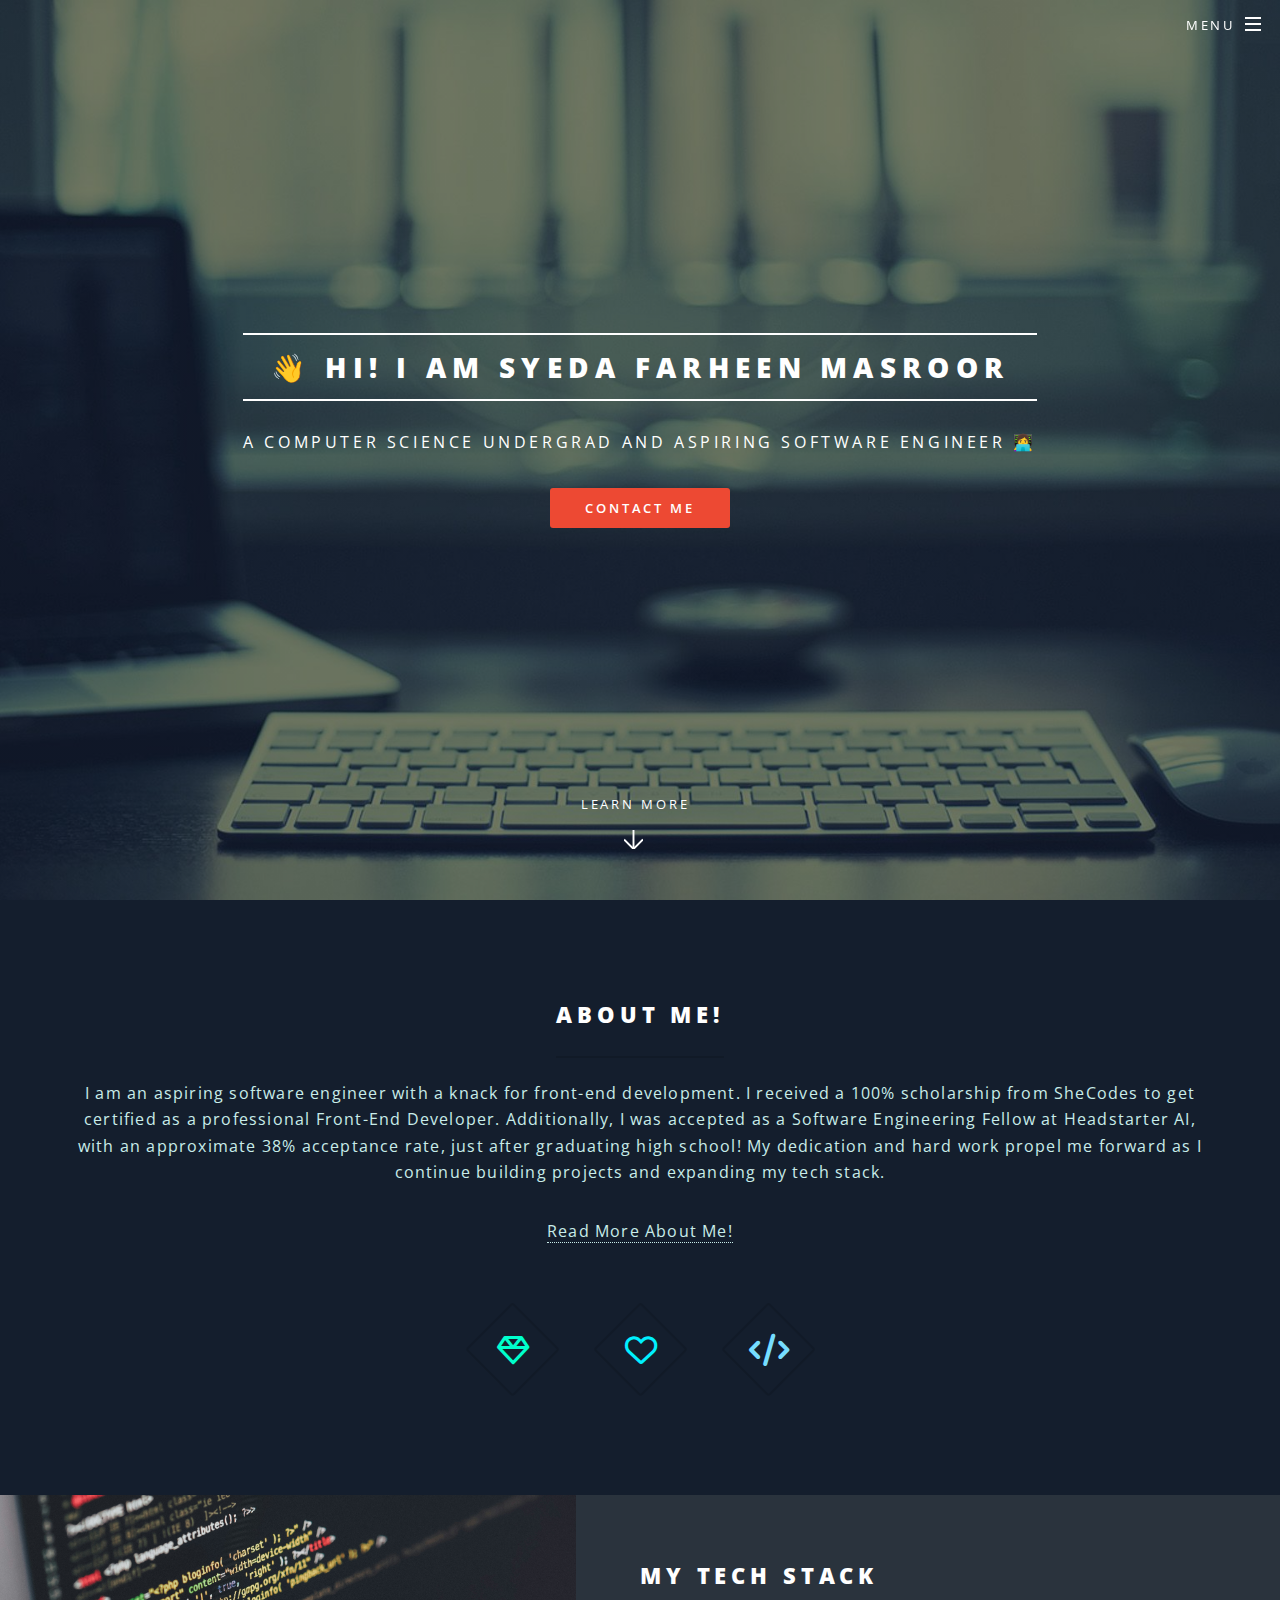
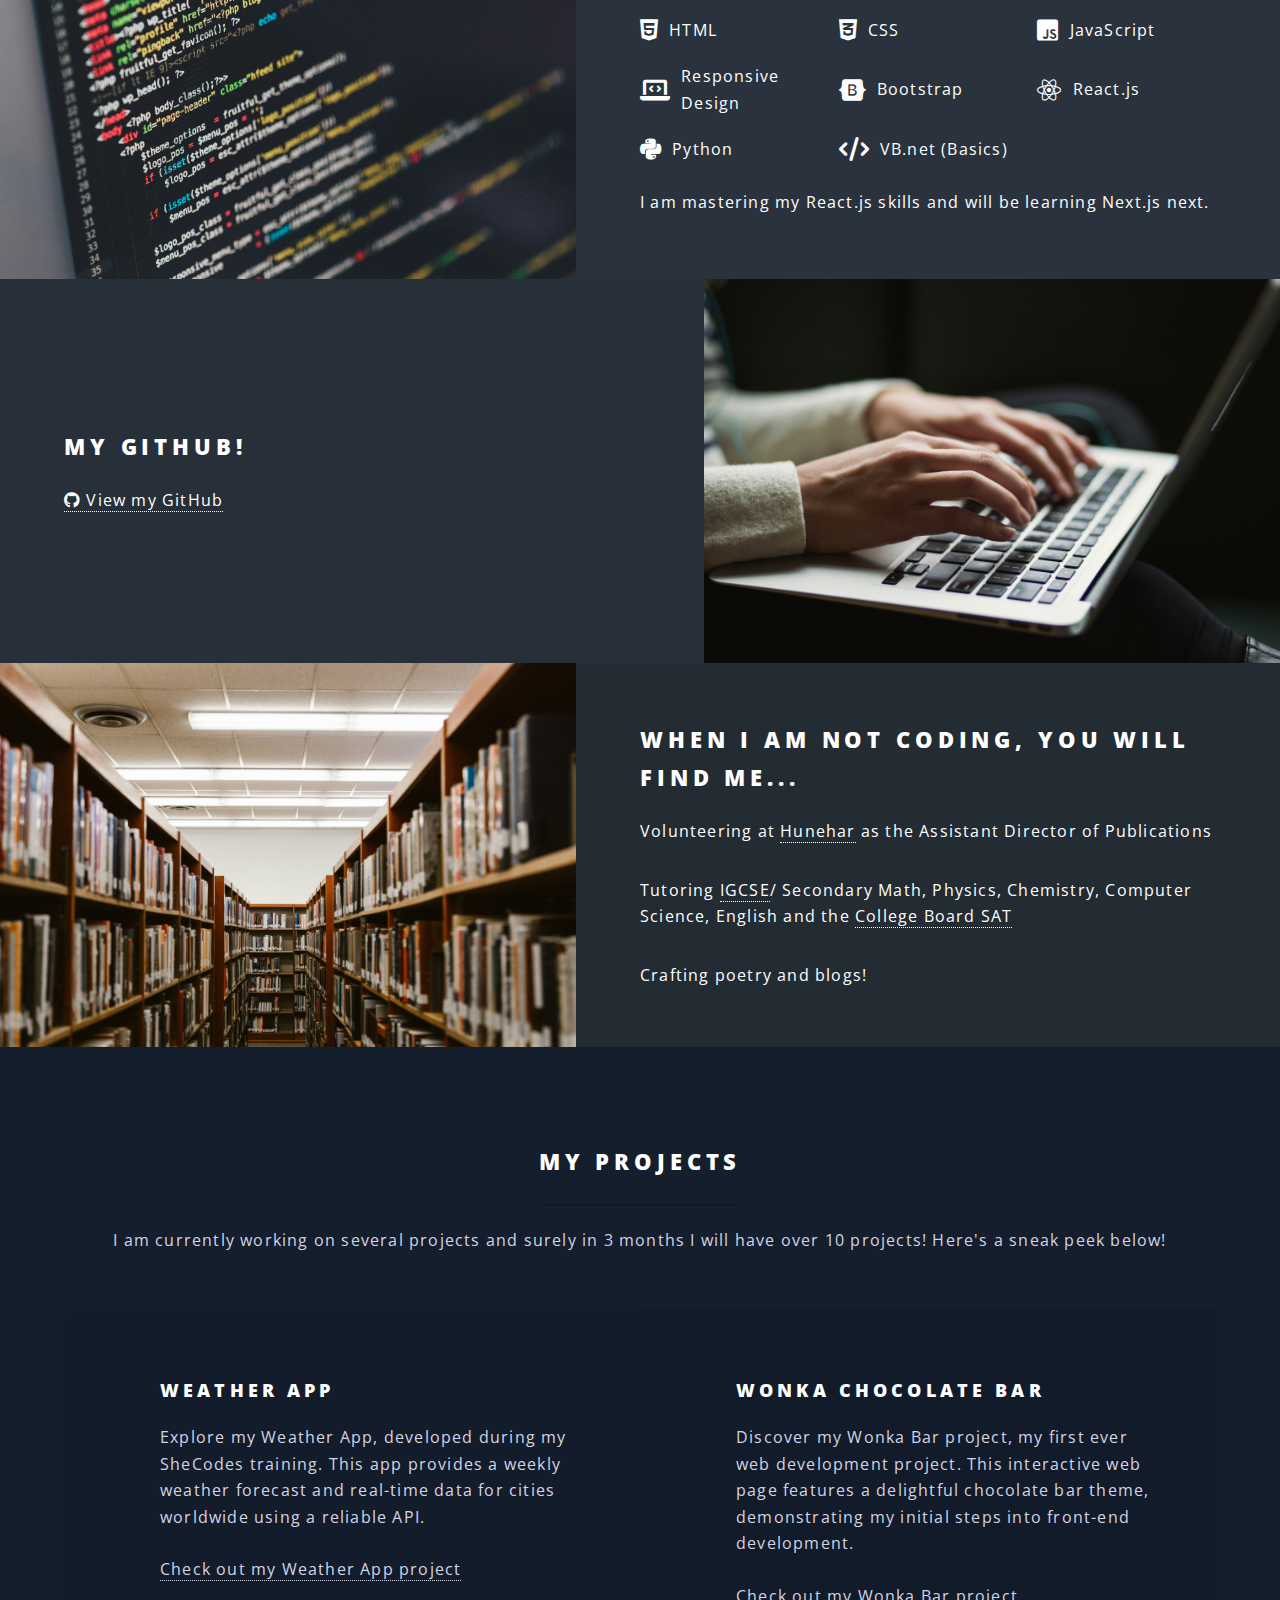
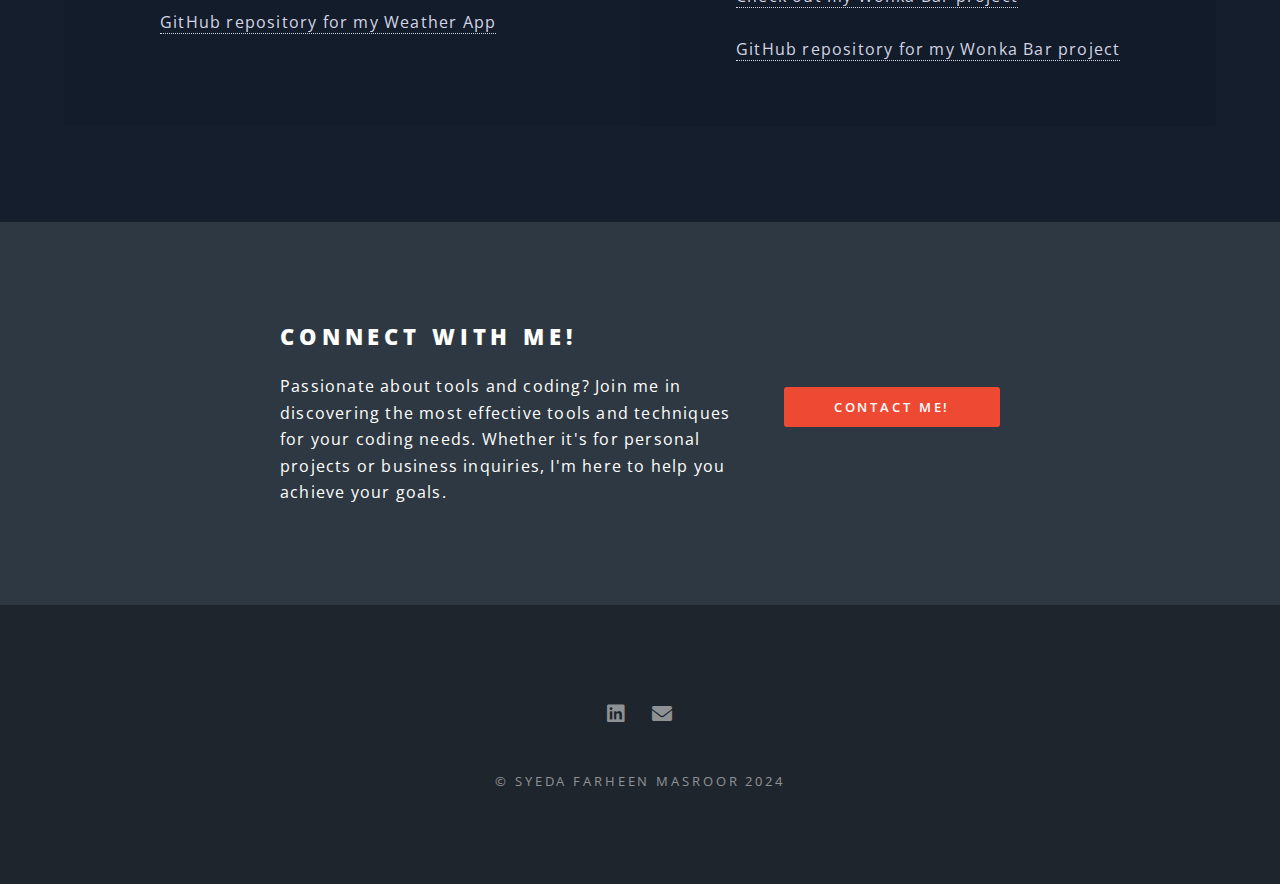
<file: index.html>
<!DOCTYPE html>
<html>
  <head>
    <title>Syeda Farheen Masroor - SWE Fellow</title>
    <meta charset="utf-8" />
    <meta
      name="viewport"
      content="width=device-width, initial-scale=1, user-scalable=no"
    />
    <link rel="stylesheet" href="assets/css/main.css" />
    <link
      rel="stylesheet"
      href="https://cdnjs.cloudflare.com/ajax/libs/font-awesome/6.0.0-beta3/css/all.min.css"
    />
    <noscript
      ><link rel="stylesheet" href="assets/css/noscript.css"
    /></noscript>
  </head>
  <body class="landing is-preload">
    <!-- Page Wrapper -->
    <div id="page-wrapper">
      <!-- Header -->
      <header id="header" class="alt">
        <h1><a href="index.html">Syeda Farheen Masroor</a></h1>
        <nav id="nav">
          <ul>
            <li class="special">
              <a href="#menu" class="menuToggle"><span>Menu</span></a>
              <div id="menu">
                <ul>
                  <li><a href="index.html">Home</a></li>
                  <li><a href="about.html">About Me</a></li>
                  <li><a href="contact.html">Contact Me</a></li>
                  <li><a href="/projects.html">My Projects</a></li>
                </ul>
              </div>
            </li>
          </ul>
        </nav>
      </header>

      <!-- Banner -->
      <section id="banner">
        <div class="inner">
          <h2>👋 Hi! I am Syeda Farheen Masroor</h2>
          <p>A Computer Science Undergrad and aspiring Software Engineer 👩‍💻</p>
          <ul class="actions special">
            <li>
              <a href="/contact.html" class="button primary">Contact Me</a>
            </li>
          </ul>
        </div>
        <a href="#one" class="more scrolly">Learn More</a>
      </section>

      <!-- One -->
      <section id="one" class="wrapper style1 special">
        <div class="inner">
          <header class="major">
            <h2>About Me!</h2>
            <p>
              I am an aspiring software engineer with a knack for front-end
              development. I received a 100% scholarship from SheCodes to get
              certified as a professional Front-End Developer. Additionally, I
              was accepted as a Software Engineering Fellow at Headstarter AI,
              with an approximate 38% acceptance rate, just after graduating
              high school! My dedication and hard work propel me forward as I
              continue building projects and expanding my tech stack.
            </p>
            <p><a href="/about.html">Read More About Me!</a></p>
          </header>
          <ul class="icons major">
            <li>
              <span class="icon fa-gem major style1"
                ><span class="label">Lorem</span></span
              >
            </li>
            <li>
              <span class="icon fa-heart major style2"
                ><span class="label">Ipsum</span></span
              >
            </li>
            <li>
              <span class="icon solid fa-code major style3"
                ><span class="label">Dolor</span></span
              >
            </li>
          </ul>
        </div>
      </section>

      <!-- Two -->
      <section id="two" class="wrapper alt style2">
        <section class="spotlight">
          <div class="image">
            <img
              src="/images/tech-stack.jpg"
              alt="Syeda Farheen Masroor tech-stack"
            />
          </div>
          <div class="content">
            <h2>My Tech Stack</h2>
            <div class="tech-stack-grid">
              <div class="tech-item">
                <i class="fab fa-html5 tech-icon"></i>
                <span>HTML</span>
              </div>
              <div class="tech-item">
                <i class="fab fa-css3-alt tech-icon"></i>
                <span>CSS</span>
              </div>
              <div class="tech-item">
                <i class="fab fa-js-square tech-icon"></i>
                <span>JavaScript</span>
              </div>
              <div class="tech-item">
                <i class="fas fa-laptop-code tech-icon"></i>
                <span>Responsive Design</span>
              </div>
              <div class="tech-item">
                <i class="fab fa-bootstrap tech-icon"></i>
                <span>Bootstrap</span>
              </div>
              <div class="tech-item">
                <i class="fab fa-react tech-icon"></i>
                <span>React.js</span>
              </div>
              <div class="tech-item">
                <i class="fab fa-python tech-icon"></i>
                <span>Python</span>
              </div>
              <div class="tech-item">
                <i class="fas fa-code tech-icon"></i>
                <span>VB.net (Basics)</span>
              </div>
            </div>
            <br />
            <p>
              I am mastering my React.js skills and will be learning Next.js
              next.
            </p>
          </div>
        </section>
        <section class="spotlight">
          <div class="image">
            <img src="/images/resume.jpg" alt="" />
          </div>
          <div class="content">
            <h2>My GitHub!</h2>
            <p>
              <a href="https://github.com/SyedaFarheen1" target="_blank">
                <i class="fab fa-github"></i> View my GitHub
              </a>
            </p>
          </div>
        </section>

        <section class="spotlight">
          <div class="image">
            <img
              src="/images/volunteering.jpg"
              alt="Volunteering as an Assitant Director at Hunehar"
            />
          </div>
          <div class="content">
            <h2>When I am not coding, You will find me...</h2>
            <p>
              Volunteering at
              <a href="https://www.hunehar.org/" target="_blank">Hunehar</a> as
              the Assistant Director of Publications
            </p>
            <p>
              Tutoring
              <a
                href="https://www.cambridgeinternational.org/programmes-and-qualifications/cambridge-upper-secondary/cambridge-igcse/"
                target="_blank"
                >IGCSE</a
              >/ Secondary Math, Physics, Chemistry, Computer Science, English
              and the
              <a href="https://satsuite.collegeboard.org/sat" target="_blank"
                >College Board SAT</a
              >
            </p>
            <p>Crafting poetry and blogs!</p>
          </div>
        </section>
      </section>

      <!-- Three -->
      <section id="three" class="wrapper style3 special">
        <div class="inner">
          <header class="major">
            <h2>My Projects</h2>
            <p>
              I am currently working on several projects and surely in 3 months
              I will have over 10 projects! Here's a sneak peek below!
            </p>
          </header>
          <ul class="features">
            <li class="icon fa-weather">
              <h3>Weather App</h3>
              <p>
                Explore my Weather App, developed during my SheCodes training.
                This app provides a weekly weather forecast and real-time data
                for cities worldwide using a reliable API.
                <br />
                <br />
                <a
                  href="https://weatherapp-shecodes-project.netlify.app/"
                  target="_blank"
                  >Check out my Weather App project</a
                >
                <br />
                <br />
                <a
                  href="https://github.com/SyedaFarheen1/Weather_App_Project"
                  target="_blank"
                  >GitHub repository for my Weather App</a
                >
              </p>
            </li>
            <li class="icon solid fa-chocolate">
              <h3>Wonka Chocolate Bar</h3>
              <p>
                Discover my Wonka Bar project, my first ever web development
                project. This interactive web page features a delightful
                chocolate bar theme, demonstrating my initial steps into
                front-end development.
                <br />
                <br />
                <a href="https://wonka-bar.netlify.app/" target="_blank"
                  >Check out my Wonka Bar project</a
                >
                <br />
                <br />
                <a
                  href="https://github.com/SyedaFarheen1/Wonka-Chocolate-Bar"
                  target="_blank"
                  >GitHub repository for my Wonka Bar project</a
                >
              </p>
            </li>
          </ul>
        </div>
      </section>

      <!-- CTA -->
      <section id="cta" class="wrapper style4">
        <div class="inner">
          <header>
            <h2>Connect With Me!</h2>
            <p>
              Passionate about tools and coding? Join me in discovering the most
              effective tools and techniques for your coding needs. Whether it's
              for personal projects or business inquiries, I'm here to help you
              achieve your goals.
            </p>
          </header>
          <ul class="actions stacked">
            <br />
            <br />
            <li>
              <a href="/contact.html" class="button fit primary">Contact Me!</a>
            </li>
          </ul>
        </div>
      </section>

      <!-- Footer -->
      <footer id="footer">
        <ul class="icons">
          <li>
            <a
              href="https://www.linkedin.com/in/syeda-farheen-masroor-b9a5b6285/"
              class="icon brands fa-linkedin"
              ><span class="label">LinkedIn</span></a
            >
          </li>
          <li>
            <a href="mailto:spongheen@gmail.com" class="icon solid fa-envelope"
              ><span class="label">Email</span></a
            >
          </li>
        </ul>
        <ul class="copyright">
          <li>&copy; Syeda Farheen Masroor 2024</li>
        </ul>
      </footer>
    </div>

    <!-- Scripts -->
    <script src="assets/js/jquery.min.js"></script>
    <script src="assets/js/jquery.scrollex.min.js"></script>
    <script src="assets/js/jquery.scrolly.min.js"></script>
    <script src="assets/js/browser.min.js"></script>
    <script src="assets/js/breakpoints.min.js"></script>
    <script src="assets/js/util.js"></script>
    <script src="assets/js/main.js"></script>
  </body>
</html>
</file>
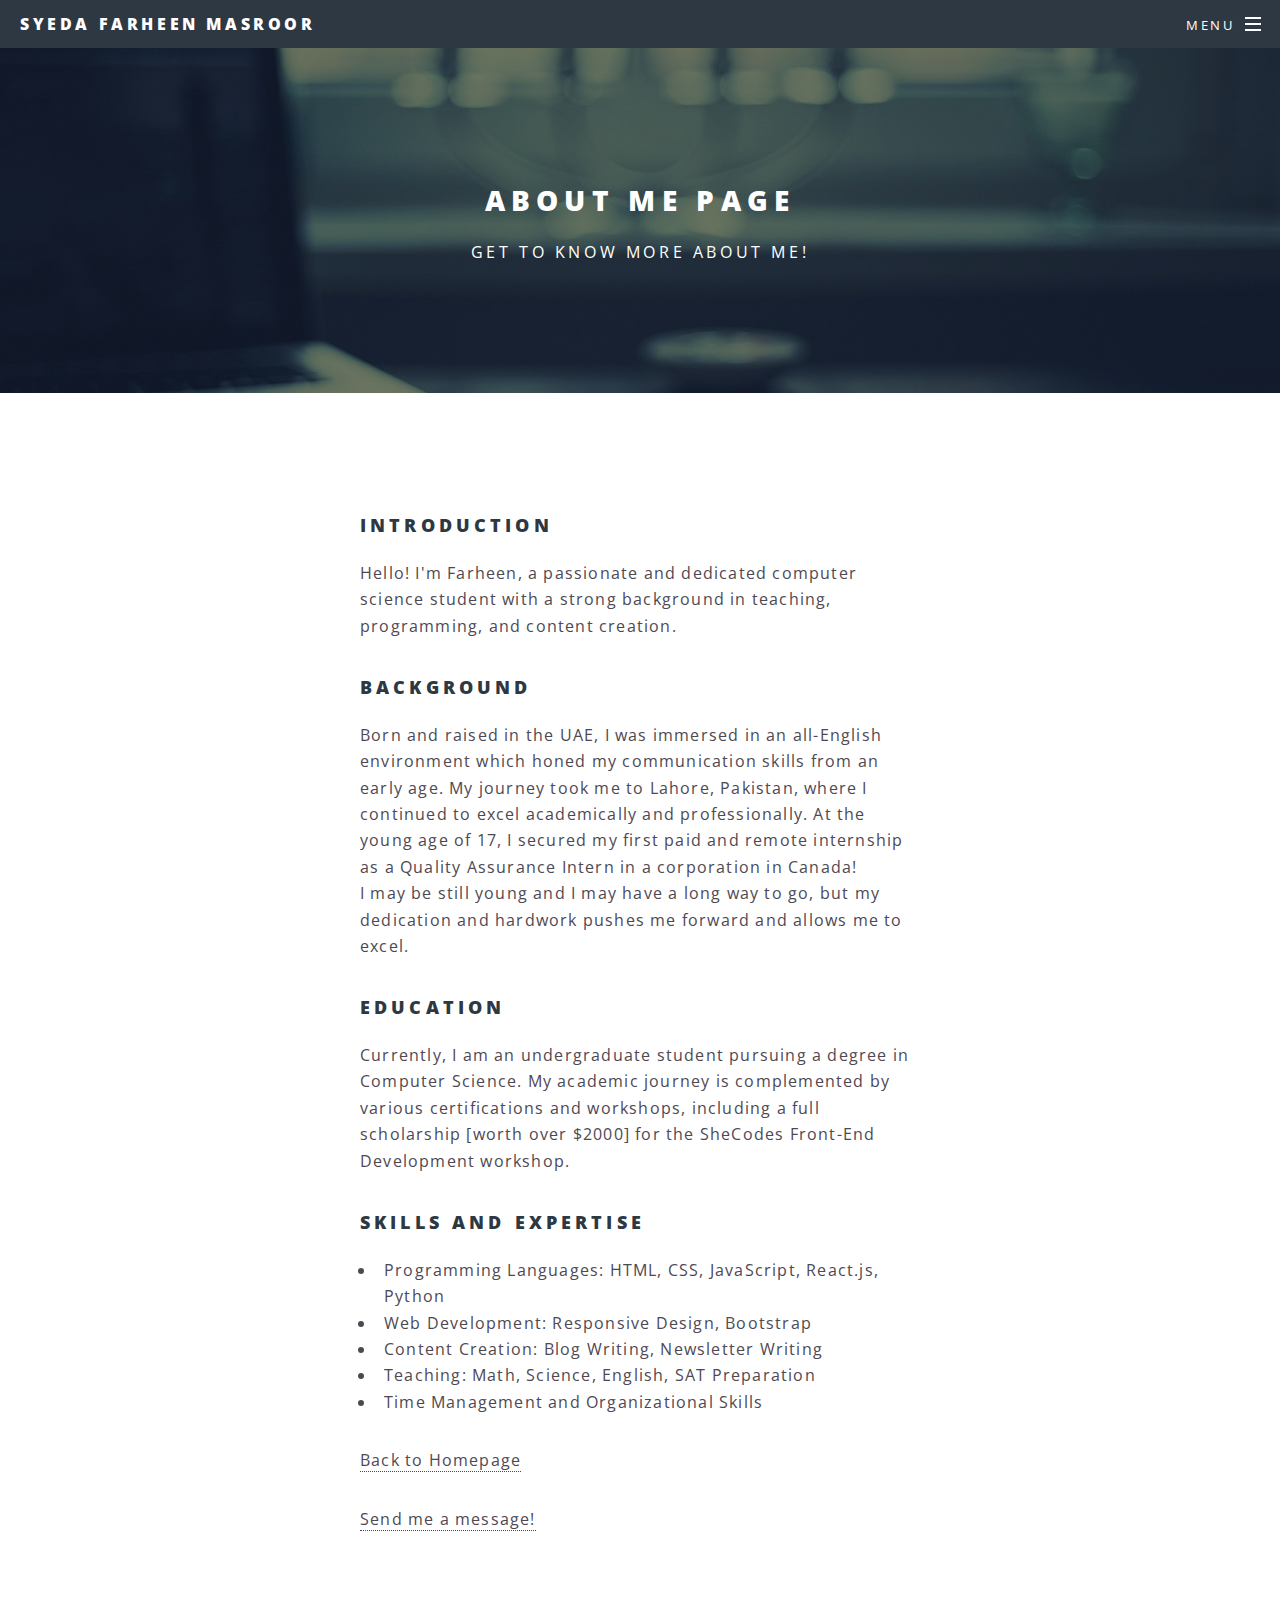
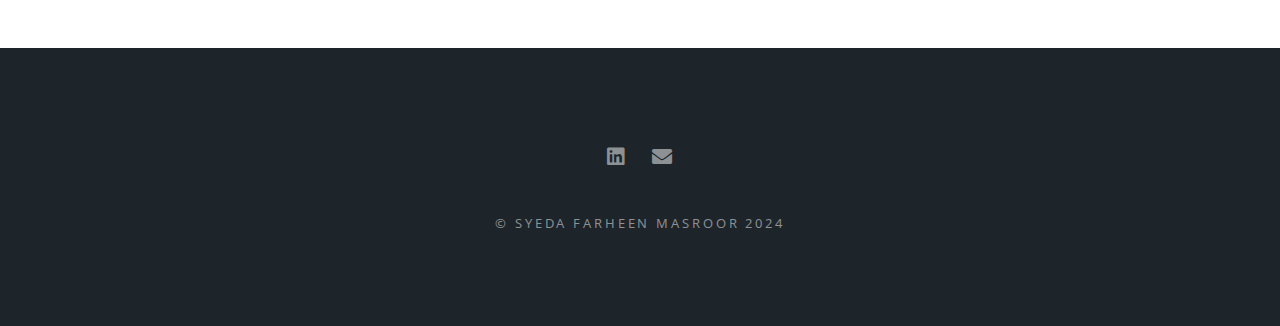
<file: about.html>
<!DOCTYPE html>
<html>
  <head>
    <title>About Syeda Farheen Masroor</title>
    <meta charset="utf-8" />
    <meta
      name="viewport"
      content="width=device-width, initial-scale=1, user-scalable=no"
    />
    <link rel="stylesheet" href="assets/css/main.css" />
    <noscript
      ><link rel="stylesheet" href="assets/css/noscript.css"
    /></noscript>
  </head>
  <body class="is-preload">
    <!-- Page Wrapper -->
    <div id="page-wrapper">
      <!-- Header -->
      <header id="header">
        <h1><a href="index.html">Syeda Farheen Masroor</a></h1>
        <nav id="nav">
          <ul>
            <li class="special">
              <a href="#menu" class="menuToggle"><span>Menu</span></a>
              <div id="menu">
                <ul>
                  <li><a href="index.html">Home</a></li>
                  <li><a href="about.html">About Me</a></li>
                  <li><a href="contact.html">Contact Me</a></li>
                  <li><a href="/projects.html">My Projects</a></li>
                </ul>
              </div>
            </li>
          </ul>
        </nav>
      </header>

      <!-- Main -->
      <article id="main">
        <header>
          <h2>About Me Page</h2>
          <p>Get to know more about me!</p>
        </header>
        <section class="wrapper style5">
          <div class="inner">
            <h3>Introduction</h3>
            <p>
              Hello! I'm Farheen, a passionate and dedicated computer science
              student with a strong background in teaching, programming, and
              content creation.
            </p>

            <h3>Background</h3>
            <p>
              Born and raised in the UAE, I was immersed in an all-English
              environment which honed my communication skills from an early age.
              My journey took me to Lahore, Pakistan, where I continued to excel
              academically and professionally. At the young age of 17, I secured
              my first paid and remote internship as a Quality Assurance Intern
              in a corporation in Canada!

              <br />
              I may be still young and I may have a long way to go, but my
              dedication and hardwork pushes me forward and allows me to excel.
            </p>

            <h3>Education</h3>
            <p>
              Currently, I am an undergraduate student pursuing a degree in
              Computer Science. My academic journey is complemented by various
              certifications and workshops, including a full scholarship [worth
              over $2000] for the SheCodes Front-End Development workshop.
            </p>

            <h3>Skills and Expertise</h3>
            <ul>
              <li>
                Programming Languages: HTML, CSS, JavaScript, React.js, Python
              </li>
              <li>Web Development: Responsive Design, Bootstrap</li>
              <li>Content Creation: Blog Writing, Newsletter Writing</li>
              <li>Teaching: Math, Science, English, SAT Preparation</li>
              <li>Time Management and Organizational Skills</li>
            </ul>

            <p>
              <a href="/index.html">Back to Homepage</a>
            </p>
            <p>
              <a href="contact.html">Send me a message!</a>
            </p>
          </div>
        </section>
      </article>

      <!-- Footer -->
      <footer id="footer">
        <ul class="icons">
          <li>
            <a
              href="https://www.linkedin.com/in/syeda-farheen-masroor-b9a5b6285/"
              class="icon brands fa-linkedin"
              ><span class="label">LinkedIn</span></a
            >
          </li>
          <li>
            <a href="mailto:spongheen@gmail.com" class="icon solid fa-envelope"
              ><span class="label">Email</span></a
            >
          </li>
        </ul>
        <ul class="copyright">
          <li>&copy; Syeda Farheen Masroor 2024</li>
        </ul>
      </footer>
    </div>

    <!-- Scripts -->
    <script src="assets/js/jquery.min.js"></script>
    <script src="assets/js/jquery.scrollex.min.js"></script>
    <script src="assets/js/jquery.scrolly.min.js"></script>
    <script src="assets/js/browser.min.js"></script>
    <script src="assets/js/breakpoints.min.js"></script>
    <script src="assets/js/util.js"></script>
    <script src="assets/js/main.js"></script>
  </body>
</html>
</file>
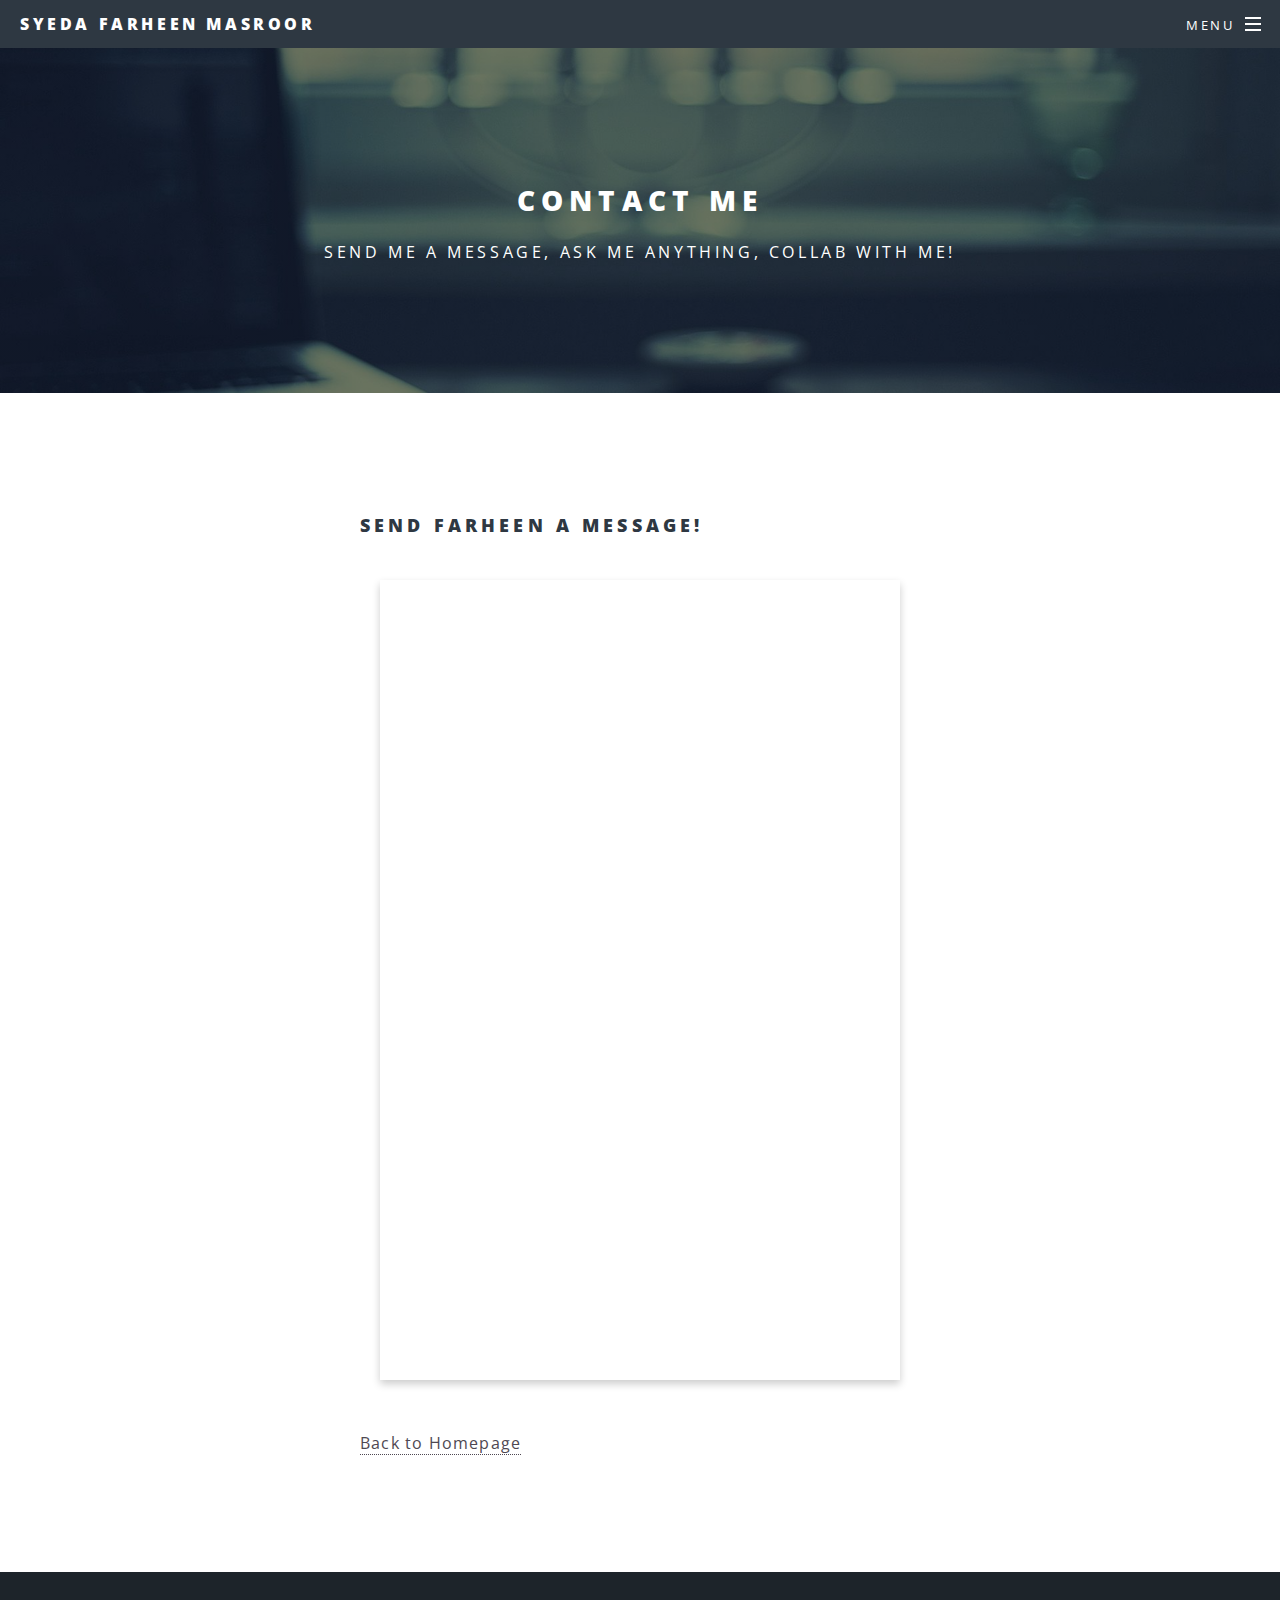
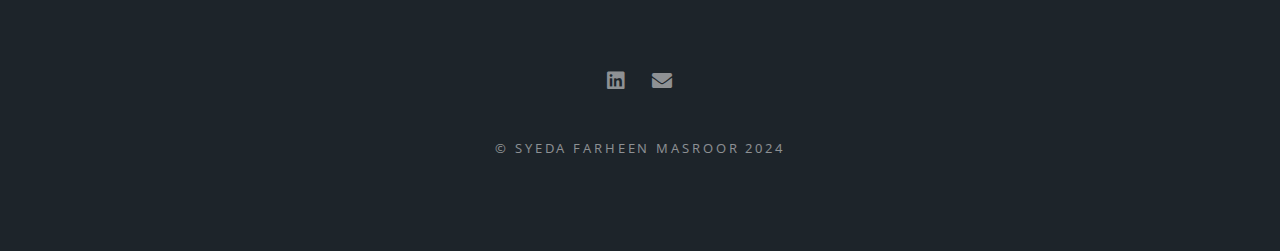
<file: contact.html>
<!DOCTYPE html>
<html>
  <head>
    <title>Contact Syeda Farheen Masroor</title>
    <meta charset="utf-8" />
    <meta
      name="viewport"
      content="width=device-width, initial-scale=1, user-scalable=no"
    />
    <link rel="stylesheet" href="assets/css/main.css" />
    <noscript
      ><link rel="stylesheet" href="assets/css/noscript.css"
    /></noscript>
  </head>
  <body class="is-preload">
    <!-- Page Wrapper -->
    <div id="page-wrapper">
      <!-- Header -->
      <header id="header">
        <h1><a href="index.html">Syeda Farheen Masroor</a></h1>
        <nav id="nav">
          <ul>
            <li class="special">
              <a href="#menu" class="menuToggle"><span>Menu</span></a>
              <div id="menu">
                <ul>
                  <li><a href="index.html">Home</a></li>
                  <li><a href="about.html">About Me</a></li>
                  <li><a href="contact.html">Contact Me</a></li>
                  <li><a href="/projects.html">My Projects</a></li>
                </ul>
              </div>
            </li>
          </ul>
        </nav>
      </header>

      <!-- Main -->
      <article id="main">
        <header>
          <h2>Contact Me</h2>
          <p>Send me a Message, ask me anything, collab with me!</p>
        </header>
        <section class="wrapper style5">
          <div class="inner">
            <h3>Send Farheen a Message!</h3>

            <!-- Contact Form -->
            <div class="form-container">
              <iframe
                src="https://docs.google.com/forms/d/e/1FAIpQLScPSpIGuqCEqQFKf30mN6HvoauSs749dnGEoTe5_NVD0V8j8w/viewform?embedded=true"
                class="google-form"
                frameborder="0"
                marginheight="0"
                marginwidth="0"
              >
                Loading…
              </iframe>
            </div>
            <p class="homepage-path">
              <a href="/index.html">Back to Homepage</a>
            </p>
          </div>
        </section>
      </article>

      <!-- Footer -->
      <footer id="footer">
        <ul class="icons">
          <li>
            <a
              href="https://www.linkedin.com/in/syeda-farheen-masroor-b9a5b6285/"
              class="icon brands fa-linkedin"
            >
              <span class="label">LinkedIn</span>
            </a>
          </li>
          <li>
            <a href="mailto:spongheen@gmail.com" class="icon solid fa-envelope">
              <span class="label">Email</span>
            </a>
          </li>
        </ul>
        <ul class="copyright">
          <li>&copy; Syeda Farheen Masroor 2024</li>
        </ul>
      </footer>
    </div>

    <!-- Scripts -->
    <script src="assets/js/jquery.min.js"></script>
    <script src="assets/js/jquery.scrollex.min.js"></script>
    <script src="assets/js/jquery.scrolly.min.js"></script>
    <script src="assets/js/browser.min.js"></script>
    <script src="assets/js/breakpoints.min.js"></script>
    <script src="assets/js/util.js"></script>
    <script src="assets/js/main.js"></script>
  </body>
</html>
</file>
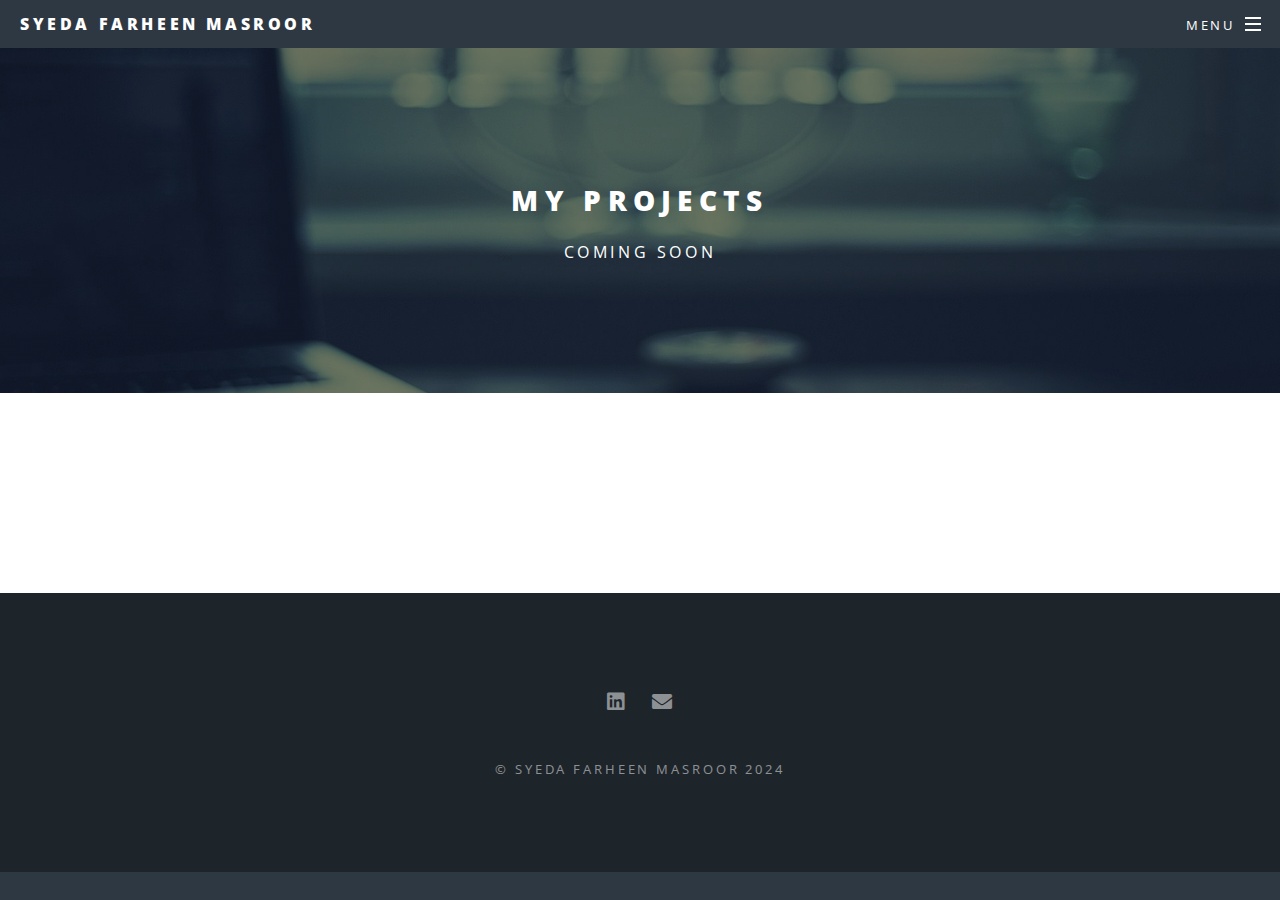
<file: projects.html>
<!DOCTYPE html>
<html>
  <head>
    <title>Projects | Syeda Farheen Masroor</title>
    <meta charset="utf-8" />
    <meta
      name="viewport"
      content="width=device-width, initial-scale=1, user-scalable=no"
    />
    <link rel="stylesheet" href="assets/css/main.css" />
    <noscript
      ><link rel="stylesheet" href="assets/css/noscript.css"
    /></noscript>
  </head>
  <body class="is-preload">
    <!-- Page Wrapper -->
    <div id="page-wrapper">
      <!-- Header -->
      <header id="header">
        <h1><a href="index.html">Syeda Farheen Masroor</a></h1>
        <nav id="nav">
          <ul>
            <li class="special">
              <a href="#menu" class="menuToggle"><span>Menu</span></a>
              <div id="menu">
                <ul>
                  <li><a href="index.html">Home</a></li>
                  <li><a href="about.html">About Me</a></li>
                  <li><a href="contact.html">Contact Me</a></li>
                  <li><a href="/projects.html">My Projects</a></li>
                </ul>
              </div>
            </li>
          </ul>
        </nav>
      </header>

      <!-- Main -->
      <article id="main">
        <header>
          <h2>My Projects</h2>
          <p>Coming Soon</p>
        </header>
        <section class="wrapper style5">
          <div class="inner"></div>
        </section>
      </article>

      <!-- Footer -->
      <footer id="footer">
        <ul class="icons">
          <li>
            <a
              href="https://www.linkedin.com/in/syeda-farheen-masroor-b9a5b6285/"
              class="icon brands fa-linkedin"
            >
              <span class="label">LinkedIn</span>
            </a>
          </li>
          <li>
            <a href="mailto:spongheen@gmail.com" class="icon solid fa-envelope">
              <span class="label">Email</span>
            </a>
          </li>
        </ul>
        <ul class="copyright">
          <li>&copy; Syeda Farheen Masroor 2024</li>
        </ul>
      </footer>
    </div>

    <!-- Scripts -->
    <script src="assets/js/jquery.min.js"></script>
    <script src="assets/js/jquery.scrollex.min.js"></script>
    <script src="assets/js/jquery.scrolly.min.js"></script>
    <script src="assets/js/browser.min.js"></script>
    <script src="assets/js/breakpoints.min.js"></script>
    <script src="assets/js/util.js"></script>
    <script src="assets/js/main.js"></script>
  </body>
</html>
</file>
<file: assets/css/noscript.css>
/*
	Spectral by HTML5 UP
	html5up.net | @ajlkn
	Free for personal and commercial use under the CCA 3.0 license (html5up.net/license)
*/

/* Banner */

	body.is-preload #banner h2 {
		-moz-transform: none;
		-webkit-transform: none;
		-ms-transform: none;
		transform: none;
		opacity: 1;
	}

		body.is-preload #banner h2:before, body.is-preload #banner h2:after {
			width: 100%;
		}

	body.is-preload #banner .more {
		-moz-transform: none;
		-webkit-transform: none;
		-ms-transform: none;
		transform: none;
		opacity: 1;
	}

	body.is-preload #banner:after {
		opacity: 0;
	}
</file>
<file: assets/css/main.css>
@import url(fontawesome-all.min.css);
@import url("https://fonts.googleapis.com/css?family=Open+Sans:400,400italic,600,600italic,800,800italic");

/*
	Spectral by HTML5 UP
	html5up.net | @ajlkn
	Free for personal and commercial use under the CCA 3.0 license (html5up.net/license)
*/

body {
  background-image: url("/images/portfolio-bg.jpg");
  background-size: cover;
  background-position: center;
  background-repeat: no-repeat;
}

html,
body,
div,
span,
applet,
object,
iframe,
h1,
h2,
h3,
h4,
h5,
h6,
p,
blockquote,
pre,
a,
abbr,
acronym,
address,
big,
cite,
code,
del,
dfn,
em,
img,
ins,
kbd,
q,
s,
samp,
small,
strike,
strong,
sub,
sup,
tt,
var,
b,
u,
i,
center,
dl,
dt,
dd,
ol,
ul,
li,
fieldset,
form,
label,
legend,
table,
caption,
tbody,
tfoot,
thead,
tr,
th,
td,
article,
aside,
canvas,
details,
embed,
figure,
figcaption,
footer,
header,
hgroup,
menu,
nav,
output,
ruby,
section,
summary,
time,
mark,
audio,
video {
  margin: 0;
  padding: 0;
  border: 0;
  font-size: 100%;
  font: inherit;
  vertical-align: baseline;
}

article,
aside,
details,
figcaption,
figure,
footer,
header,
hgroup,
menu,
nav,
section {
  display: block;
}

body {
  line-height: 1;
}

ol,
ul {
  list-style: none;
}

blockquote,
q {
  quotes: none;
}

blockquote:before,
blockquote:after,
q:before,
q:after {
  content: "";
  content: none;
}

table {
  border-collapse: collapse;
  border-spacing: 0;
}

body {
  -webkit-text-size-adjust: none;
}

mark {
  background-color: transparent;
  color: inherit;
}

input::-moz-focus-inner {
  border: 0;
  padding: 0;
}

input,
select,
textarea {
  -moz-appearance: none;
  -webkit-appearance: none;
  -ms-appearance: none;
  appearance: none;
}

/* Basic */

@-ms-viewport {
  width: device-width;
}

html {
  box-sizing: border-box;
}

*,
*:before,
*:after {
  box-sizing: inherit;
}

body {
  background: #2e3842;
}

body.is-preload *,
body.is-preload *:before,
body.is-preload *:after {
  -moz-animation: none !important;
  -webkit-animation: none !important;
  -ms-animation: none !important;
  animation: none !important;
  -moz-transition: none !important;
  -webkit-transition: none !important;
  -ms-transition: none !important;
  transition: none !important;
}

body,
input,
select,
textarea {
  color: #fff;
  font-family: "Open Sans", Helvetica, sans-serif;
  font-size: 15pt;
  font-weight: 400;
  letter-spacing: 0.075em;
  line-height: 1.65em;
}

@media screen and (max-width: 1680px) {
  body,
  input,
  select,
  textarea {
    font-size: 13pt;
  }
}

@media screen and (max-width: 1280px) {
  body,
  input,
  select,
  textarea {
    font-size: 12pt;
  }
}

@media screen and (max-width: 736px) {
  body,
  input,
  select,
  textarea {
    font-size: 11pt;
    letter-spacing: 0.0375em;
  }
}

a {
  -moz-transition: color 0.2s ease, border-bottom-color 0.2s ease;
  -webkit-transition: color 0.2s ease, border-bottom-color 0.2s ease;
  -ms-transition: color 0.2s ease, border-bottom-color 0.2s ease;
  transition: color 0.2s ease, border-bottom-color 0.2s ease;
  border-bottom: dotted 1px;
  color: inherit;
  text-decoration: none;
}

a:hover {
  border-bottom-color: transparent;
}

strong,
b {
  color: #fff;
  font-weight: 600;
}

em,
i {
  font-style: italic;
}

p {
  margin: 0 0 2em 0;
}

h1,
h2,
h3,
h4,
h5,
h6 {
  color: #fff;
  font-weight: 800;
  letter-spacing: 0.225em;
  line-height: 1em;
  margin: 0 0 1em 0;
  text-transform: uppercase;
}

h1 a,
h2 a,
h3 a,
h4 a,
h5 a,
h6 a {
  color: inherit;
  text-decoration: none;
}

h2 {
  font-size: 1.35em;
  line-height: 1.75em;
}

@media screen and (max-width: 736px) {
  h2 {
    font-size: 1.1em;
    line-height: 1.65em;
  }
}

h3 {
  font-size: 1.15em;
  line-height: 1.75em;
}

@media screen and (max-width: 736px) {
  h3 {
    font-size: 1em;
    line-height: 1.65em;
  }
}

h4 {
  font-size: 1em;
  line-height: 1.5em;
}

h5 {
  font-size: 0.8em;
  line-height: 1.5em;
}

h6 {
  font-size: 0.7em;
  line-height: 1.5em;
}

sub {
  font-size: 0.8em;
  position: relative;
  top: 0.5em;
}

sup {
  font-size: 0.8em;
  position: relative;
  top: -0.5em;
}

hr {
  border: 0;
  border-bottom: solid 2px #fff;
  margin: 3em 0;
}

hr.major {
  margin: 4.5em 0;
}

blockquote {
  border-left: solid 4px #fff;
  font-style: italic;
  margin: 0 0 2em 0;
  padding: 0.5em 0 0.5em 2em;
}

code {
  background: rgba(144, 144, 144, 0.25);
  border-radius: 3px;
  font-family: "Courier New", monospace;
  font-size: 0.9em;
  letter-spacing: 0;
  margin: 0 0.25em;
  padding: 0.25em 0.65em;
}

pre {
  -webkit-overflow-scrolling: touch;
  font-family: "Courier New", monospace;
  font-size: 0.9em;
  margin: 0 0 2em 0;
}

pre code {
  display: block;
  line-height: 1.75em;
  padding: 1em 1.5em;
  overflow-x: auto;
}

.align-left {
  text-align: left;
}

.align-center {
  text-align: center;
}

.align-right {
  text-align: right;
}

/* Row */

.row {
  display: flex;
  flex-wrap: wrap;
  box-sizing: border-box;
  align-items: stretch;
}

.row > * {
  box-sizing: border-box;
}

.row.gtr-uniform > * > :last-child {
  margin-bottom: 0;
}

.row.aln-left {
  justify-content: flex-start;
}

.row.aln-center {
  justify-content: center;
}

.row.aln-right {
  justify-content: flex-end;
}

.row.aln-top {
  align-items: flex-start;
}

.row.aln-middle {
  align-items: center;
}

.row.aln-bottom {
  align-items: flex-end;
}

.row > .imp {
  order: -1;
}

.row > .col-1 {
  width: 8.33333%;
}

.row > .off-1 {
  margin-left: 8.33333%;
}

.row > .col-2 {
  width: 16.66667%;
}

.row > .off-2 {
  margin-left: 16.66667%;
}

.row > .col-3 {
  width: 25%;
}

.row > .off-3 {
  margin-left: 25%;
}

.row > .col-4 {
  width: 33.33333%;
}

.row > .off-4 {
  margin-left: 33.33333%;
}

.row > .col-5 {
  width: 41.66667%;
}

.row > .off-5 {
  margin-left: 41.66667%;
}

.row > .col-6 {
  width: 50%;
}

.row > .off-6 {
  margin-left: 50%;
}

.row > .col-7 {
  width: 58.33333%;
}

.row > .off-7 {
  margin-left: 58.33333%;
}

.row > .col-8 {
  width: 66.66667%;
}

.row > .off-8 {
  margin-left: 66.66667%;
}

.row > .col-9 {
  width: 75%;
}

.row > .off-9 {
  margin-left: 75%;
}

.row > .col-10 {
  width: 83.33333%;
}

.row > .off-10 {
  margin-left: 83.33333%;
}

.row > .col-11 {
  width: 91.66667%;
}

.row > .off-11 {
  margin-left: 91.66667%;
}

.row > .col-12 {
  width: 100%;
}

.row > .off-12 {
  margin-left: 100%;
}

.row.gtr-0 {
  margin-top: 0;
  margin-left: 0em;
}

.row.gtr-0 > * {
  padding: 0 0 0 0em;
}

.row.gtr-0.gtr-uniform {
  margin-top: 0em;
}

.row.gtr-0.gtr-uniform > * {
  padding-top: 0em;
}

.row.gtr-25 {
  margin-top: 0;
  margin-left: -0.375em;
}

.row.gtr-25 > * {
  padding: 0 0 0 0.375em;
}

.row.gtr-25.gtr-uniform {
  margin-top: -0.375em;
}

.row.gtr-25.gtr-uniform > * {
  padding-top: 0.375em;
}

.row.gtr-50 {
  margin-top: 0;
  margin-left: -0.75em;
}

.row.gtr-50 > * {
  padding: 0 0 0 0.75em;
}

.row.gtr-50.gtr-uniform {
  margin-top: -0.75em;
}

.row.gtr-50.gtr-uniform > * {
  padding-top: 0.75em;
}

.row {
  margin-top: 0;
  margin-left: -1.5em;
}

.row > * {
  padding: 0 0 0 1.5em;
}

.row.gtr-uniform {
  margin-top: -1.5em;
}

.row.gtr-uniform > * {
  padding-top: 1.5em;
}

.row.gtr-150 {
  margin-top: 0;
  margin-left: -2.25em;
}

.row.gtr-150 > * {
  padding: 0 0 0 2.25em;
}

.row.gtr-150.gtr-uniform {
  margin-top: -2.25em;
}

.row.gtr-150.gtr-uniform > * {
  padding-top: 2.25em;
}

.row.gtr-200 {
  margin-top: 0;
  margin-left: -3em;
}

.row.gtr-200 > * {
  padding: 0 0 0 3em;
}

.row.gtr-200.gtr-uniform {
  margin-top: -3em;
}

.row.gtr-200.gtr-uniform > * {
  padding-top: 3em;
}

@media screen and (max-width: 1680px) {
  .row {
    display: flex;
    flex-wrap: wrap;
    box-sizing: border-box;
    align-items: stretch;
  }

  .row > * {
    box-sizing: border-box;
  }

  .row.gtr-uniform > * > :last-child {
    margin-bottom: 0;
  }

  .row.aln-left {
    justify-content: flex-start;
  }

  .row.aln-center {
    justify-content: center;
  }

  .row.aln-right {
    justify-content: flex-end;
  }

  .row.aln-top {
    align-items: flex-start;
  }

  .row.aln-middle {
    align-items: center;
  }

  .row.aln-bottom {
    align-items: flex-end;
  }

  .row > .imp-xlarge {
    order: -1;
  }

  .row > .col-1-xlarge {
    width: 8.33333%;
  }

  .row > .off-1-xlarge {
    margin-left: 8.33333%;
  }

  .row > .col-2-xlarge {
    width: 16.66667%;
  }

  .row > .off-2-xlarge {
    margin-left: 16.66667%;
  }

  .row > .col-3-xlarge {
    width: 25%;
  }

  .row > .off-3-xlarge {
    margin-left: 25%;
  }

  .row > .col-4-xlarge {
    width: 33.33333%;
  }

  .row > .off-4-xlarge {
    margin-left: 33.33333%;
  }

  .row > .col-5-xlarge {
    width: 41.66667%;
  }

  .row > .off-5-xlarge {
    margin-left: 41.66667%;
  }

  .row > .col-6-xlarge {
    width: 50%;
  }

  .row > .off-6-xlarge {
    margin-left: 50%;
  }

  .row > .col-7-xlarge {
    width: 58.33333%;
  }

  .row > .off-7-xlarge {
    margin-left: 58.33333%;
  }

  .row > .col-8-xlarge {
    width: 66.66667%;
  }

  .row > .off-8-xlarge {
    margin-left: 66.66667%;
  }

  .row > .col-9-xlarge {
    width: 75%;
  }

  .row > .off-9-xlarge {
    margin-left: 75%;
  }

  .row > .col-10-xlarge {
    width: 83.33333%;
  }

  .row > .off-10-xlarge {
    margin-left: 83.33333%;
  }

  .row > .col-11-xlarge {
    width: 91.66667%;
  }

  .row > .off-11-xlarge {
    margin-left: 91.66667%;
  }

  .row > .col-12-xlarge {
    width: 100%;
  }

  .row > .off-12-xlarge {
    margin-left: 100%;
  }

  .row.gtr-0 {
    margin-top: 0;
    margin-left: 0em;
  }

  .row.gtr-0 > * {
    padding: 0 0 0 0em;
  }

  .row.gtr-0.gtr-uniform {
    margin-top: 0em;
  }

  .row.gtr-0.gtr-uniform > * {
    padding-top: 0em;
  }

  .row.gtr-25 {
    margin-top: 0;
    margin-left: -0.375em;
  }

  .row.gtr-25 > * {
    padding: 0 0 0 0.375em;
  }

  .row.gtr-25.gtr-uniform {
    margin-top: -0.375em;
  }

  .row.gtr-25.gtr-uniform > * {
    padding-top: 0.375em;
  }

  .row.gtr-50 {
    margin-top: 0;
    margin-left: -0.75em;
  }

  .row.gtr-50 > * {
    padding: 0 0 0 0.75em;
  }

  .row.gtr-50.gtr-uniform {
    margin-top: -0.75em;
  }

  .row.gtr-50.gtr-uniform > * {
    padding-top: 0.75em;
  }

  .row {
    margin-top: 0;
    margin-left: -1.5em;
  }

  .row > * {
    padding: 0 0 0 1.5em;
  }

  .row.gtr-uniform {
    margin-top: -1.5em;
  }

  .row.gtr-uniform > * {
    padding-top: 1.5em;
  }

  .row.gtr-150 {
    margin-top: 0;
    margin-left: -2.25em;
  }

  .row.gtr-150 > * {
    padding: 0 0 0 2.25em;
  }

  .row.gtr-150.gtr-uniform {
    margin-top: -2.25em;
  }

  .row.gtr-150.gtr-uniform > * {
    padding-top: 2.25em;
  }

  .row.gtr-200 {
    margin-top: 0;
    margin-left: -3em;
  }

  .row.gtr-200 > * {
    padding: 0 0 0 3em;
  }

  .row.gtr-200.gtr-uniform {
    margin-top: -3em;
  }

  .row.gtr-200.gtr-uniform > * {
    padding-top: 3em;
  }
}

@media screen and (max-width: 1280px) {
  .row {
    display: flex;
    flex-wrap: wrap;
    box-sizing: border-box;
    align-items: stretch;
  }

  .row > * {
    box-sizing: border-box;
  }

  .row.gtr-uniform > * > :last-child {
    margin-bottom: 0;
  }

  .row.aln-left {
    justify-content: flex-start;
  }

  .row.aln-center {
    justify-content: center;
  }

  .row.aln-right {
    justify-content: flex-end;
  }

  .row.aln-top {
    align-items: flex-start;
  }

  .row.aln-middle {
    align-items: center;
  }

  .row.aln-bottom {
    align-items: flex-end;
  }

  .row > .imp-large {
    order: -1;
  }

  .row > .col-1-large {
    width: 8.33333%;
  }

  .row > .off-1-large {
    margin-left: 8.33333%;
  }

  .row > .col-2-large {
    width: 16.66667%;
  }

  .row > .off-2-large {
    margin-left: 16.66667%;
  }

  .row > .col-3-large {
    width: 25%;
  }

  .row > .off-3-large {
    margin-left: 25%;
  }

  .row > .col-4-large {
    width: 33.33333%;
  }

  .row > .off-4-large {
    margin-left: 33.33333%;
  }

  .row > .col-5-large {
    width: 41.66667%;
  }

  .row > .off-5-large {
    margin-left: 41.66667%;
  }

  .row > .col-6-large {
    width: 50%;
  }

  .row > .off-6-large {
    margin-left: 50%;
  }

  .row > .col-7-large {
    width: 58.33333%;
  }

  .row > .off-7-large {
    margin-left: 58.33333%;
  }

  .row > .col-8-large {
    width: 66.66667%;
  }

  .row > .off-8-large {
    margin-left: 66.66667%;
  }

  .row > .col-9-large {
    width: 75%;
  }

  .row > .off-9-large {
    margin-left: 75%;
  }

  .row > .col-10-large {
    width: 83.33333%;
  }

  .row > .off-10-large {
    margin-left: 83.33333%;
  }

  .row > .col-11-large {
    width: 91.66667%;
  }

  .row > .off-11-large {
    margin-left: 91.66667%;
  }

  .row > .col-12-large {
    width: 100%;
  }

  .row > .off-12-large {
    margin-left: 100%;
  }

  .row.gtr-0 {
    margin-top: 0;
    margin-left: 0em;
  }

  .row.gtr-0 > * {
    padding: 0 0 0 0em;
  }

  .row.gtr-0.gtr-uniform {
    margin-top: 0em;
  }

  .row.gtr-0.gtr-uniform > * {
    padding-top: 0em;
  }

  .row.gtr-25 {
    margin-top: 0;
    margin-left: -0.375em;
  }

  .row.gtr-25 > * {
    padding: 0 0 0 0.375em;
  }

  .row.gtr-25.gtr-uniform {
    margin-top: -0.375em;
  }

  .row.gtr-25.gtr-uniform > * {
    padding-top: 0.375em;
  }

  .row.gtr-50 {
    margin-top: 0;
    margin-left: -0.75em;
  }

  .row.gtr-50 > * {
    padding: 0 0 0 0.75em;
  }

  .row.gtr-50.gtr-uniform {
    margin-top: -0.75em;
  }

  .row.gtr-50.gtr-uniform > * {
    padding-top: 0.75em;
  }

  .row {
    margin-top: 0;
    margin-left: -1.5em;
  }

  .row > * {
    padding: 0 0 0 1.5em;
  }

  .row.gtr-uniform {
    margin-top: -1.5em;
  }

  .row.gtr-uniform > * {
    padding-top: 1.5em;
  }

  .row.gtr-150 {
    margin-top: 0;
    margin-left: -2.25em;
  }

  .row.gtr-150 > * {
    padding: 0 0 0 2.25em;
  }

  .row.gtr-150.gtr-uniform {
    margin-top: -2.25em;
  }

  .row.gtr-150.gtr-uniform > * {
    padding-top: 2.25em;
  }

  .row.gtr-200 {
    margin-top: 0;
    margin-left: -3em;
  }

  .row.gtr-200 > * {
    padding: 0 0 0 3em;
  }

  .row.gtr-200.gtr-uniform {
    margin-top: -3em;
  }

  .row.gtr-200.gtr-uniform > * {
    padding-top: 3em;
  }
}

@media screen and (max-width: 980px) {
  .row {
    display: flex;
    flex-wrap: wrap;
    box-sizing: border-box;
    align-items: stretch;
  }

  .row > * {
    box-sizing: border-box;
  }

  .row.gtr-uniform > * > :last-child {
    margin-bottom: 0;
  }

  .row.aln-left {
    justify-content: flex-start;
  }

  .row.aln-center {
    justify-content: center;
  }

  .row.aln-right {
    justify-content: flex-end;
  }

  .row.aln-top {
    align-items: flex-start;
  }

  .row.aln-middle {
    align-items: center;
  }

  .row.aln-bottom {
    align-items: flex-end;
  }

  .row > .imp-medium {
    order: -1;
  }

  .row > .col-1-medium {
    width: 8.33333%;
  }

  .row > .off-1-medium {
    margin-left: 8.33333%;
  }

  .row > .col-2-medium {
    width: 16.66667%;
  }

  .row > .off-2-medium {
    margin-left: 16.66667%;
  }

  .row > .col-3-medium {
    width: 25%;
  }

  .row > .off-3-medium {
    margin-left: 25%;
  }

  .row > .col-4-medium {
    width: 33.33333%;
  }

  .row > .off-4-medium {
    margin-left: 33.33333%;
  }

  .row > .col-5-medium {
    width: 41.66667%;
  }

  .row > .off-5-medium {
    margin-left: 41.66667%;
  }

  .row > .col-6-medium {
    width: 50%;
  }

  .row > .off-6-medium {
    margin-left: 50%;
  }

  .row > .col-7-medium {
    width: 58.33333%;
  }

  .row > .off-7-medium {
    margin-left: 58.33333%;
  }

  .row > .col-8-medium {
    width: 66.66667%;
  }

  .row > .off-8-medium {
    margin-left: 66.66667%;
  }

  .row > .col-9-medium {
    width: 75%;
  }

  .row > .off-9-medium {
    margin-left: 75%;
  }

  .row > .col-10-medium {
    width: 83.33333%;
  }

  .row > .off-10-medium {
    margin-left: 83.33333%;
  }

  .row > .col-11-medium {
    width: 91.66667%;
  }

  .row > .off-11-medium {
    margin-left: 91.66667%;
  }

  .row > .col-12-medium {
    width: 100%;
  }

  .row > .off-12-medium {
    margin-left: 100%;
  }

  .row.gtr-0 {
    margin-top: 0;
    margin-left: 0em;
  }

  .row.gtr-0 > * {
    padding: 0 0 0 0em;
  }

  .row.gtr-0.gtr-uniform {
    margin-top: 0em;
  }

  .row.gtr-0.gtr-uniform > * {
    padding-top: 0em;
  }

  .row.gtr-25 {
    margin-top: 0;
    margin-left: -0.375em;
  }

  .row.gtr-25 > * {
    padding: 0 0 0 0.375em;
  }

  .row.gtr-25.gtr-uniform {
    margin-top: -0.375em;
  }

  .row.gtr-25.gtr-uniform > * {
    padding-top: 0.375em;
  }

  .row.gtr-50 {
    margin-top: 0;
    margin-left: -0.75em;
  }

  .row.gtr-50 > * {
    padding: 0 0 0 0.75em;
  }

  .row.gtr-50.gtr-uniform {
    margin-top: -0.75em;
  }

  .row.gtr-50.gtr-uniform > * {
    padding-top: 0.75em;
  }

  .row {
    margin-top: 0;
    margin-left: -1.5em;
  }

  .row > * {
    padding: 0 0 0 1.5em;
  }

  .row.gtr-uniform {
    margin-top: -1.5em;
  }

  .row.gtr-uniform > * {
    padding-top: 1.5em;
  }

  .row.gtr-150 {
    margin-top: 0;
    margin-left: -2.25em;
  }

  .row.gtr-150 > * {
    padding: 0 0 0 2.25em;
  }

  .row.gtr-150.gtr-uniform {
    margin-top: -2.25em;
  }

  .row.gtr-150.gtr-uniform > * {
    padding-top: 2.25em;
  }

  .row.gtr-200 {
    margin-top: 0;
    margin-left: -3em;
  }

  .row.gtr-200 > * {
    padding: 0 0 0 3em;
  }

  .row.gtr-200.gtr-uniform {
    margin-top: -3em;
  }

  .row.gtr-200.gtr-uniform > * {
    padding-top: 3em;
  }
}

@media screen and (max-width: 736px) {
  .row {
    display: flex;
    flex-wrap: wrap;
    box-sizing: border-box;
    align-items: stretch;
  }

  .row > * {
    box-sizing: border-box;
  }

  .row.gtr-uniform > * > :last-child {
    margin-bottom: 0;
  }

  .row.aln-left {
    justify-content: flex-start;
  }

  .row.aln-center {
    justify-content: center;
  }

  .row.aln-right {
    justify-content: flex-end;
  }

  .row.aln-top {
    align-items: flex-start;
  }

  .row.aln-middle {
    align-items: center;
  }

  .row.aln-bottom {
    align-items: flex-end;
  }

  .row > .imp-small {
    order: -1;
  }

  .row > .col-1-small {
    width: 8.33333%;
  }

  .row > .off-1-small {
    margin-left: 8.33333%;
  }

  .row > .col-2-small {
    width: 16.66667%;
  }

  .row > .off-2-small {
    margin-left: 16.66667%;
  }

  .row > .col-3-small {
    width: 25%;
  }

  .row > .off-3-small {
    margin-left: 25%;
  }

  .row > .col-4-small {
    width: 33.33333%;
  }

  .row > .off-4-small {
    margin-left: 33.33333%;
  }

  .row > .col-5-small {
    width: 41.66667%;
  }

  .row > .off-5-small {
    margin-left: 41.66667%;
  }

  .row > .col-6-small {
    width: 50%;
  }

  .row > .off-6-small {
    margin-left: 50%;
  }

  .row > .col-7-small {
    width: 58.33333%;
  }

  .row > .off-7-small {
    margin-left: 58.33333%;
  }

  .row > .col-8-small {
    width: 66.66667%;
  }

  .row > .off-8-small {
    margin-left: 66.66667%;
  }

  .row > .col-9-small {
    width: 75%;
  }

  .row > .off-9-small {
    margin-left: 75%;
  }

  .row > .col-10-small {
    width: 83.33333%;
  }

  .row > .off-10-small {
    margin-left: 83.33333%;
  }

  .row > .col-11-small {
    width: 91.66667%;
  }

  .row > .off-11-small {
    margin-left: 91.66667%;
  }

  .row > .col-12-small {
    width: 100%;
  }

  .row > .off-12-small {
    margin-left: 100%;
  }

  .row.gtr-0 {
    margin-top: 0;
    margin-left: 0em;
  }

  .row.gtr-0 > * {
    padding: 0 0 0 0em;
  }

  .row.gtr-0.gtr-uniform {
    margin-top: 0em;
  }

  .row.gtr-0.gtr-uniform > * {
    padding-top: 0em;
  }

  .row.gtr-25 {
    margin-top: 0;
    margin-left: -0.375em;
  }

  .row.gtr-25 > * {
    padding: 0 0 0 0.375em;
  }

  .row.gtr-25.gtr-uniform {
    margin-top: -0.375em;
  }

  .row.gtr-25.gtr-uniform > * {
    padding-top: 0.375em;
  }

  .row.gtr-50 {
    margin-top: 0;
    margin-left: -0.75em;
  }

  .row.gtr-50 > * {
    padding: 0 0 0 0.75em;
  }

  .row.gtr-50.gtr-uniform {
    margin-top: -0.75em;
  }

  .row.gtr-50.gtr-uniform > * {
    padding-top: 0.75em;
  }

  .row {
    margin-top: 0;
    margin-left: -1.5em;
  }

  .row > * {
    padding: 0 0 0 1.5em;
  }

  .row.gtr-uniform {
    margin-top: -1.5em;
  }

  .row.gtr-uniform > * {
    padding-top: 1.5em;
  }

  .row.gtr-150 {
    margin-top: 0;
    margin-left: -2.25em;
  }

  .row.gtr-150 > * {
    padding: 0 0 0 2.25em;
  }

  .row.gtr-150.gtr-uniform {
    margin-top: -2.25em;
  }

  .row.gtr-150.gtr-uniform > * {
    padding-top: 2.25em;
  }

  .row.gtr-200 {
    margin-top: 0;
    margin-left: -3em;
  }

  .row.gtr-200 > * {
    padding: 0 0 0 3em;
  }

  .row.gtr-200.gtr-uniform {
    margin-top: -3em;
  }

  .row.gtr-200.gtr-uniform > * {
    padding-top: 3em;
  }
}

@media screen and (max-width: 480px) {
  .row {
    display: flex;
    flex-wrap: wrap;
    box-sizing: border-box;
    align-items: stretch;
  }

  .row > * {
    box-sizing: border-box;
  }

  .row.gtr-uniform > * > :last-child {
    margin-bottom: 0;
  }

  .row.aln-left {
    justify-content: flex-start;
  }

  .row.aln-center {
    justify-content: center;
  }

  .row.aln-right {
    justify-content: flex-end;
  }

  .row.aln-top {
    align-items: flex-start;
  }

  .row.aln-middle {
    align-items: center;
  }

  .row.aln-bottom {
    align-items: flex-end;
  }

  .row > .imp-xsmall {
    order: -1;
  }

  .row > .col-1-xsmall {
    width: 8.33333%;
  }

  .row > .off-1-xsmall {
    margin-left: 8.33333%;
  }

  .row > .col-2-xsmall {
    width: 16.66667%;
  }

  .row > .off-2-xsmall {
    margin-left: 16.66667%;
  }

  .row > .col-3-xsmall {
    width: 25%;
  }

  .row > .off-3-xsmall {
    margin-left: 25%;
  }

  .row > .col-4-xsmall {
    width: 33.33333%;
  }

  .row > .off-4-xsmall {
    margin-left: 33.33333%;
  }

  .row > .col-5-xsmall {
    width: 41.66667%;
  }

  .row > .off-5-xsmall {
    margin-left: 41.66667%;
  }

  .row > .col-6-xsmall {
    width: 50%;
  }

  .row > .off-6-xsmall {
    margin-left: 50%;
  }

  .row > .col-7-xsmall {
    width: 58.33333%;
  }

  .row > .off-7-xsmall {
    margin-left: 58.33333%;
  }

  .row > .col-8-xsmall {
    width: 66.66667%;
  }

  .row > .off-8-xsmall {
    margin-left: 66.66667%;
  }

  .row > .col-9-xsmall {
    width: 75%;
  }

  .row > .off-9-xsmall {
    margin-left: 75%;
  }

  .row > .col-10-xsmall {
    width: 83.33333%;
  }

  .row > .off-10-xsmall {
    margin-left: 83.33333%;
  }

  .row > .col-11-xsmall {
    width: 91.66667%;
  }

  .row > .off-11-xsmall {
    margin-left: 91.66667%;
  }

  .row > .col-12-xsmall {
    width: 100%;
  }

  .row > .off-12-xsmall {
    margin-left: 100%;
  }

  .row.gtr-0 {
    margin-top: 0;
    margin-left: 0em;
  }

  .row.gtr-0 > * {
    padding: 0 0 0 0em;
  }

  .row.gtr-0.gtr-uniform {
    margin-top: 0em;
  }

  .row.gtr-0.gtr-uniform > * {
    padding-top: 0em;
  }

  .row.gtr-25 {
    margin-top: 0;
    margin-left: -0.375em;
  }

  .row.gtr-25 > * {
    padding: 0 0 0 0.375em;
  }

  .row.gtr-25.gtr-uniform {
    margin-top: -0.375em;
  }

  .row.gtr-25.gtr-uniform > * {
    padding-top: 0.375em;
  }

  .row.gtr-50 {
    margin-top: 0;
    margin-left: -0.75em;
  }

  .row.gtr-50 > * {
    padding: 0 0 0 0.75em;
  }

  .row.gtr-50.gtr-uniform {
    margin-top: -0.75em;
  }

  .row.gtr-50.gtr-uniform > * {
    padding-top: 0.75em;
  }

  .row {
    margin-top: 0;
    margin-left: -1.5em;
  }

  .row > * {
    padding: 0 0 0 1.5em;
  }

  .row.gtr-uniform {
    margin-top: -1.5em;
  }

  .row.gtr-uniform > * {
    padding-top: 1.5em;
  }

  .row.gtr-150 {
    margin-top: 0;
    margin-left: -2.25em;
  }

  .row.gtr-150 > * {
    padding: 0 0 0 2.25em;
  }

  .row.gtr-150.gtr-uniform {
    margin-top: -2.25em;
  }

  .row.gtr-150.gtr-uniform > * {
    padding-top: 2.25em;
  }

  .row.gtr-200 {
    margin-top: 0;
    margin-left: -3em;
  }

  .row.gtr-200 > * {
    padding: 0 0 0 3em;
  }

  .row.gtr-200.gtr-uniform {
    margin-top: -3em;
  }

  .row.gtr-200.gtr-uniform > * {
    padding-top: 3em;
  }
}

/* Section/Article */

section.special,
article.special {
  text-align: center;
}

header p {
  color: rgba(255, 255, 255, 0.5);
  position: relative;
  top: -0.25em;
}

header h3 + p {
  font-size: 1.1em;
}

header h4 + p,
header h5 + p,
header h6 + p {
  font-size: 0.9em;
}

header.major {
  margin: 0 0 3.5em 0;
}

header.major h2,
header.major h3,
header.major h4,
header.major h5,
header.major h6 {
  border-bottom: solid 2px #fff;
  display: inline-block;
  padding-bottom: 1em;
  position: relative;
}

header.major h2:after,
header.major h3:after,
header.major h4:after,
header.major h5:after,
header.major h6:after {
  content: "";
  display: block;
  height: 1px;
}

header.major p {
  color: #fff;
  top: 0;
}

@media screen and (max-width: 736px) {
  header.major {
    margin: 0 0 2em 0;
  }
}

@media screen and (max-width: 980px) {
  header br {
    display: none;
  }
}

/* Form */

form {
  margin: 0 0 2em 0;
}

label {
  color: #fff;
  display: block;
  font-size: 0.9em;
  font-weight: 600;
  margin: 0 0 1em 0;
}

input[type="text"],
input[type="password"],
input[type="email"],
select,
textarea {
  -moz-appearance: none;
  -webkit-appearance: none;
  -ms-appearance: none;
  appearance: none;
  background-color: rgba(144, 144, 144, 0.25);
  border-radius: 3px;
  border: none;
  color: inherit;
  display: block;
  outline: 0;
  padding: 0 1em;
  text-decoration: none;
  width: 100%;
}

input[type="text"]:invalid,
input[type="password"]:invalid,
input[type="email"]:invalid,
select:invalid,
textarea:invalid {
  box-shadow: none;
}

input[type="text"]:focus,
input[type="password"]:focus,
input[type="email"]:focus,
select:focus,
textarea:focus {
  box-shadow: 0 0 0 2px #21b2a6;
}

select {
  background-size: 1.25em;
  background-repeat: no-repeat;
  background-position: calc(100% - 1em) center;
  height: 2.75em;
  padding-right: 2.75em;
  text-overflow: ellipsis;
}

select:focus::-ms-value {
  background-color: transparent;
}

select::-ms-expand {
  display: none;
}

input[type="text"],
input[type="password"],
input[type="email"],
select {
  height: 2.75em;
}

textarea {
  padding: 0.75em 1em;
}

input[type="checkbox"],
input[type="radio"] {
  -moz-appearance: none;
  -webkit-appearance: none;
  -ms-appearance: none;
  appearance: none;
  display: block;
  float: left;
  margin-right: -2em;
  opacity: 0;
  width: 1em;
  z-index: -1;
}

input[type="checkbox"] + label,
input[type="radio"] + label {
  text-decoration: none;
  color: #fff;
  cursor: pointer;
  display: inline-block;
  font-size: 1em;
  font-weight: 400;
  padding-left: 2.4em;
  padding-right: 0.75em;
  position: relative;
}

input[type="checkbox"] + label:before,
input[type="radio"] + label:before {
  -moz-osx-font-smoothing: grayscale;
  -webkit-font-smoothing: antialiased;
  display: inline-block;
  font-style: normal;
  font-variant: normal;
  text-rendering: auto;
  line-height: 1;
  text-transform: none !important;
  font-family: "Font Awesome 5 Free";
  font-weight: 900;
}

input[type="checkbox"] + label:before,
input[type="radio"] + label:before {
  background: rgba(144, 144, 144, 0.25);
  border-radius: 3px;
  content: "";
  display: inline-block;
  font-size: 0.8em;
  height: 2.0625em;
  left: 0;
  line-height: 2.0625em;
  position: absolute;
  text-align: center;
  top: 0;
  width: 2.0625em;
}

input[type="checkbox"]:checked + label:before,
input[type="radio"]:checked + label:before {
  background: #2e3842;
  color: #fff;
  content: "\f00c";
}

input[type="checkbox"]:focus + label:before,
input[type="radio"]:focus + label:before {
  box-shadow: 0 0 0 2px #21b2a6;
}

input[type="checkbox"] + label:before {
  border-radius: 3px;
}

input[type="radio"] + label:before {
  border-radius: 100%;
}

::-webkit-input-placeholder {
  color: rgba(255, 255, 255, 0.5) !important;
  opacity: 1;
}

:-moz-placeholder {
  color: rgba(255, 255, 255, 0.5) !important;
  opacity: 1;
}

::-moz-placeholder {
  color: rgba(255, 255, 255, 0.5) !important;
  opacity: 1;
}

:-ms-input-placeholder {
  color: rgba(255, 255, 255, 0.5) !important;
  opacity: 1;
}

/* Box */

.box {
  border-radius: 3px;
  border: solid 2px #fff;
  margin-bottom: 2em;
  padding: 1.5em;
}

.box > :last-child,
.box > :last-child > :last-child,
.box > :last-child > :last-child > :last-child {
  margin-bottom: 0;
}

.box.alt {
  border: 0;
  border-radius: 0;
  padding: 0;
}

/* Icon */

.icon {
  text-decoration: none;
  border-bottom: none;
  position: relative;
}

.icon:before {
  -moz-osx-font-smoothing: grayscale;
  -webkit-font-smoothing: antialiased;
  display: inline-block;
  font-style: normal;
  font-variant: normal;
  text-rendering: auto;
  line-height: 1;
  text-transform: none !important;
  font-family: "Font Awesome 5 Free";
  font-weight: 400;
}

.icon > .label {
  display: none;
}

.icon:before {
  line-height: inherit;
}

.icon.solid:before {
  font-weight: 900;
}

.icon.brands:before {
  font-family: "Font Awesome 5 Brands";
}

.icon.major {
  -moz-transform: rotate(-45deg);
  -webkit-transform: rotate(-45deg);
  -ms-transform: rotate(-45deg);
  transform: rotate(-45deg);
  border-radius: 3px;
  border: solid 2px #fff;
  display: inline-block;
  font-size: 1.35em;
  height: calc(3em + 2px);
  line-height: 3em;
  text-align: center;
  width: calc(3em + 2px);
}

.icon.major:before {
  -moz-transform: rotate(45deg);
  -webkit-transform: rotate(45deg);
  -ms-transform: rotate(45deg);
  transform: rotate(45deg);
  display: inline-block;
  font-size: 1.5em;
}

@media screen and (max-width: 736px) {
  .icon.major {
    font-size: 1em;
  }
}

.icon.style1 {
  color: #00ffcc;
}

.icon.style2 {
  color: #00f0ff;
}

.icon.style3 {
  color: #76ddff;
}

/* Image */

.image {
  border-radius: 3px;
  border: 0;
  display: inline-block;
  position: relative;
}

.image img {
  border-radius: 3px;
  display: block;
}

.image.left {
  float: left;
  margin: 0 2em 2em 0;
  top: 0.25em;
}

.image.right {
  float: right;
  margin: 0 0 2em 2em;
  top: 0.25em;
}

.image.left,
.image.right {
  max-width: 40%;
}

.image.left img,
.image.right img {
  width: 100%;
}

.image.fit {
  display: block;
  margin: 0 0 2em 0;
  width: 100%;
}

.image.fit img {
  width: 100%;
}

/* List */

ol {
  list-style: decimal;
  margin: 0 0 2em 0;
  padding-left: 1.25em;
}

ol li {
  padding-left: 0.25em;
}

ul {
  list-style: disc;
  margin: 0 0 2em 0;
  padding-left: 1em;
}

ul li {
  padding-left: 0.5em;
}

ul.alt {
  list-style: none;
  padding-left: 0;
}

ul.alt li {
  border-top: solid 1px #fff;
  padding: 0.5em 0;
}

ul.alt li:first-child {
  border-top: 0;
  padding-top: 0;
}

dl {
  margin: 0 0 2em 0;
}

/* Actions */

ul.actions {
  display: -moz-flex;
  display: -webkit-flex;
  display: -ms-flex;
  display: flex;
  cursor: default;
  list-style: none;
  margin-left: -1em;
  padding-left: 0;
}

ul.actions li {
  padding: 0 0 0 1em;
  vertical-align: middle;
}

ul.actions.special {
  -moz-justify-content: center;
  -webkit-justify-content: center;
  -ms-justify-content: center;
  justify-content: center;
  width: 100%;
  margin-left: 0;
}

ul.actions.special li:first-child {
  padding-left: 0;
}

ul.actions.stacked {
  -moz-flex-direction: column;
  -webkit-flex-direction: column;
  -ms-flex-direction: column;
  flex-direction: column;
  margin-left: 0;
}

ul.actions.stacked li {
  padding: 1em 0 0 0;
}

ul.actions.stacked li:first-child {
  padding-top: 0;
}

ul.actions.fit {
  width: calc(100% + 1em);
}

ul.actions.fit li {
  -moz-flex-grow: 1;
  -webkit-flex-grow: 1;
  -ms-flex-grow: 1;
  flex-grow: 1;
  -moz-flex-shrink: 1;
  -webkit-flex-shrink: 1;
  -ms-flex-shrink: 1;
  flex-shrink: 1;
  width: 100%;
}

ul.actions.fit li > * {
  width: 100%;
}

ul.actions.fit.stacked {
  width: 100%;
}

@media screen and (max-width: 480px) {
  ul.actions:not(.fixed) {
    -moz-flex-direction: column;
    -webkit-flex-direction: column;
    -ms-flex-direction: column;
    flex-direction: column;
    margin-left: 0;
    width: 100% !important;
  }

  ul.actions:not(.fixed) li {
    -moz-flex-grow: 1;
    -webkit-flex-grow: 1;
    -ms-flex-grow: 1;
    flex-grow: 1;
    -moz-flex-shrink: 1;
    -webkit-flex-shrink: 1;
    -ms-flex-shrink: 1;
    flex-shrink: 1;
    padding: 1em 0 0 0;
    text-align: center;
    width: 100%;
  }

  ul.actions:not(.fixed) li > * {
    width: 100%;
  }

  ul.actions:not(.fixed) li:first-child {
    padding-top: 0;
  }

  ul.actions:not(.fixed) li input[type="submit"],
  ul.actions:not(.fixed) li input[type="reset"],
  ul.actions:not(.fixed) li input[type="button"],
  ul.actions:not(.fixed) li button,
  ul.actions:not(.fixed) li .button {
    width: 100%;
  }

  ul.actions:not(.fixed) li input[type="submit"].icon:before,
  ul.actions:not(.fixed) li input[type="reset"].icon:before,
  ul.actions:not(.fixed) li input[type="button"].icon:before,
  ul.actions:not(.fixed) li button.icon:before,
  ul.actions:not(.fixed) li .button.icon:before {
    margin-left: -0.5em;
  }
}

/* Icons */

ul.icons {
  cursor: default;
  list-style: none;
  padding-left: 0;
}

ul.icons li {
  display: inline-block;
  padding: 0 1em 0 0;
}

ul.icons li:last-child {
  padding-right: 0 !important;
}

ul.icons.major {
  padding: 1em 0;
}

ul.icons.major li {
  padding-right: 3.5em;
}

@media screen and (max-width: 736px) {
  ul.icons.major li {
    padding: 0 1em !important;
  }
}

/* Table */

.table-wrapper {
  -webkit-overflow-scrolling: touch;
  overflow-x: auto;
}

table {
  margin: 0 0 2em 0;
  width: 100%;
}

table tbody tr {
  border: solid 1px #fff;
  border-left: 0;
  border-right: 0;
}

table tbody tr:nth-child(2n + 1) {
  background-color: rgba(144, 144, 144, 0.25);
}

table td {
  padding: 0.75em 0.75em;
}

table th {
  color: #fff;
  font-size: 0.9em;
  font-weight: 600;
  padding: 0 0.75em 0.75em 0.75em;
  text-align: left;
}

table thead {
  border-bottom: solid 2px #fff;
}

table tfoot {
  border-top: solid 2px #fff;
}

table.alt {
  border-collapse: separate;
}

table.alt tbody tr td {
  border: solid 1px #fff;
  border-left-width: 0;
  border-top-width: 0;
}

table.alt tbody tr td:first-child {
  border-left-width: 1px;
}

table.alt tbody tr:first-child td {
  border-top-width: 1px;
}

table.alt thead {
  border-bottom: 0;
}

table.alt tfoot {
  border-top: 0;
}

/* Button */

input[type="submit"],
input[type="reset"],
input[type="button"],
button,
.button {
  -moz-appearance: none;
  -webkit-appearance: none;
  -ms-appearance: none;
  appearance: none;
  -moz-transition: background-color 0.2s ease-in-out, color 0.2s ease-in-out;
  -webkit-transition: background-color 0.2s ease-in-out, color 0.2s ease-in-out;
  -ms-transition: background-color 0.2s ease-in-out, color 0.2s ease-in-out;
  transition: background-color 0.2s ease-in-out, color 0.2s ease-in-out;
  background-color: transparent;
  border-radius: 3px;
  border: 0;
  box-shadow: inset 0 0 0 2px #fff;
  color: #fff;
  cursor: pointer;
  display: inline-block;
  font-size: 0.8em;
  font-weight: 600;
  height: 3.125em;
  letter-spacing: 0.225em;
  line-height: 3.125em;
  max-width: 30em;
  padding: 0 2.75em;
  text-align: center;
  text-decoration: none;
  text-transform: uppercase;
  white-space: nowrap;
  overflow: hidden;
  text-overflow: ellipsis;
}

input[type="submit"]:hover,
input[type="reset"]:hover,
input[type="button"]:hover,
button:hover,
.button:hover {
  background-color: rgba(144, 144, 144, 0.25);
}

input[type="submit"]:active,
input[type="reset"]:active,
input[type="button"]:active,
button:active,
.button:active {
  background-color: rgba(144, 144, 144, 0.5);
}

input[type="submit"].icon:before,
input[type="reset"].icon:before,
input[type="button"].icon:before,
button.icon:before,
.button.icon:before {
  margin-right: 0.5em;
}

input[type="submit"].fit,
input[type="reset"].fit,
input[type="button"].fit,
button.fit,
.button.fit {
  width: 100%;
}

input[type="submit"].small,
input[type="reset"].small,
input[type="button"].small,
button.small,
.button.small {
  font-size: 0.8em;
}

input[type="submit"].large,
input[type="reset"].large,
input[type="button"].large,
button.large,
.button.large {
  font-size: 1.35em;
}

input[type="submit"].primary,
input[type="reset"].primary,
input[type="button"].primary,
button.primary,
.button.primary {
  background-color: #ed4933;
  box-shadow: none !important;
  color: #ffffff !important;
}

input[type="submit"].primary:hover,
input[type="reset"].primary:hover,
input[type="button"].primary:hover,
button.primary:hover,
.button.primary:hover {
  background-color: #ef5e4a !important;
}

input[type="submit"].primary:active,
input[type="reset"].primary:active,
input[type="button"].primary:active,
button.primary:active,
.button.primary:active {
  background-color: #eb341c !important;
}

input[type="submit"].disabled,
input[type="submit"]:disabled,
input[type="reset"].disabled,
input[type="reset"]:disabled,
input[type="button"].disabled,
input[type="button"]:disabled,
button.disabled,
button:disabled,
.button.disabled,
.button:disabled {
  pointer-events: none;
  opacity: 0.25;
}

@media screen and (max-width: 736px) {
  input[type="submit"],
  input[type="reset"],
  input[type="button"],
  button,
  .button {
    height: 3.75em;
    line-height: 3.75em;
  }
}

/* Features */

.features {
  display: -moz-flex;
  display: -webkit-flex;
  display: -ms-flex;
  display: flex;
  -moz-flex-wrap: wrap;
  -webkit-flex-wrap: wrap;
  -ms-flex-wrap: wrap;
  flex-wrap: wrap;
  -moz-justify-content: center;
  -webkit-justify-content: center;
  -ms-justify-content: center;
  justify-content: center;
  list-style: none;
  padding: 0;
  width: 100%;
}

.features li {
  padding: 4em 4em 2em 6em;
  display: block;
  position: relative;
  text-align: left;
  width: 50%;
}

.features li:nth-child(1) {
  background-color: rgba(0, 0, 0, 0.035);
}

.features li:nth-child(2) {
  background-color: rgba(0, 0, 0, 0.07);
}

.features li:nth-child(3) {
  background-color: rgba(0, 0, 0, 0.105);
}

.features li:nth-child(4) {
  background-color: rgba(0, 0, 0, 0.14);
}

.features li:nth-child(5) {
  background-color: rgba(0, 0, 0, 0.175);
}

.features li:nth-child(6) {
  background-color: rgba(0, 0, 0, 0.21);
}

.features li:nth-child(7) {
  background-color: rgba(0, 0, 0, 0.245);
}

.features li:nth-child(8) {
  background-color: rgba(0, 0, 0, 0.28);
}

.features li:nth-child(9) {
  background-color: rgba(0, 0, 0, 0.315);
}

.features li:nth-child(10) {
  background-color: rgba(0, 0, 0, 0.35);
}

.features li:before {
  display: block;
  color: #00ffcc;
  position: absolute;
  left: 1.75em;
  top: 2.75em;
  font-size: 1.5em;
}

.features li:nth-child(1) {
  border-top-left-radius: 3px;
}

.features li:nth-child(2) {
  border-top-right-radius: 3px;
}

.features li:nth-last-child(1) {
  border-bottom-right-radius: 3px;
}

.features li:nth-last-child(2) {
  border-bottom-left-radius: 3px;
}

@media screen and (max-width: 980px) {
  .features li {
    padding: 3em 2em 1em 2em;
    text-align: center;
  }

  .features li:before {
    left: 0;
    margin: 0 0 1em 0;
    position: relative;
    top: 0;
  }
}

@media screen and (max-width: 736px) {
  .features li {
    padding: 3em 0 1em 0;
    background-color: transparent !important;
    border-top: solid 2px #fff;
    width: 100%;
  }

  .features li:first-child {
    border-top: 0;
  }
}

/* Spotlight */

.spotlight {
  -moz-align-items: center;
  -webkit-align-items: center;
  -ms-align-items: center;
  align-items: center;
  display: -moz-flex;
  display: -webkit-flex;
  display: -ms-flex;
  display: flex;
}

.spotlight .image {
  -moz-order: 1;
  -webkit-order: 1;
  -ms-order: 1;
  order: 1;
  border-radius: 0;
  width: 40%;
}

.spotlight .image img {
  border-radius: 0;
  width: 100%;
}

.spotlight .content {
  padding: 2em 4em 0.1em 4em;
  -moz-order: 2;
  -webkit-order: 2;
  -ms-order: 2;
  order: 2;
  max-width: 48em;
  width: 60%;
}

.spotlight:nth-child(2n) {
  -moz-flex-direction: row-reverse;
  -webkit-flex-direction: row-reverse;
  -ms-flex-direction: row-reverse;
  flex-direction: row-reverse;
}

.spotlight:nth-child(1) {
  background-color: rgba(0, 0, 0, 0.075);
}

.spotlight:nth-child(2) {
  background-color: rgba(0, 0, 0, 0.15);
}

.spotlight:nth-child(3) {
  background-color: rgba(0, 0, 0, 0.225);
}

.spotlight:nth-child(4) {
  background-color: rgba(0, 0, 0, 0.3);
}

.spotlight:nth-child(5) {
  background-color: rgba(0, 0, 0, 0.375);
}

.spotlight:nth-child(6) {
  background-color: rgba(0, 0, 0, 0.45);
}

.spotlight:nth-child(7) {
  background-color: rgba(0, 0, 0, 0.525);
}

.spotlight:nth-child(8) {
  background-color: rgba(0, 0, 0, 0.6);
}

.spotlight:nth-child(9) {
  background-color: rgba(0, 0, 0, 0.675);
}

.spotlight:nth-child(10) {
  background-color: rgba(0, 0, 0, 0.75);
}

@media screen and (max-width: 1280px) {
  .spotlight .image {
    width: 45%;
  }

  .spotlight .content {
    width: 55%;
  }
}

@media screen and (max-width: 980px) {
  .spotlight {
    display: block;
  }

  .spotlight br {
    display: none;
  }

  .spotlight .image {
    width: 100%;
  }

  .spotlight .content {
    padding: 4em 3em 2em 3em;
    max-width: none;
    text-align: center;
    width: 100%;
  }
}

@media screen and (max-width: 736px) {
  .spotlight .content {
    padding: 3em 2em 1em 2em;
  }
}

/* Wrapper */

.wrapper {
  padding: 6em 0 4em 0;
}

.wrapper > .inner {
  width: 60em;
  margin: 0 auto;
}

@media screen and (max-width: 1280px) {
  .wrapper > .inner {
    width: 90%;
  }
}

@media screen and (max-width: 980px) {
  .wrapper > .inner {
    width: 100%;
  }
}

.wrapper.alt {
  padding: 0;
}

.wrapper.style1 {
  background-color: #141e2d;
  color: #c8ece9;
}

.wrapper.style1 strong,
.wrapper.style1 b {
  color: #ffffff;
}

.wrapper.style1 h2,
.wrapper.style1 h3,
.wrapper.style1 h4,
.wrapper.style1 h5,
.wrapper.style1 h6 {
  color: #ffffff;
}

.wrapper.style1 hr {
  border-color: rgba(0, 0, 0, 0.125);
}

.wrapper.style1 blockquote {
  border-color: rgba(0, 0, 0, 0.125);
}

.wrapper.style1 code {
  background: rgba(255, 255, 255, 0.075);
}

.wrapper.style1 header p {
  color: #a6e0db;
}

.wrapper.style1 header.major h2,
.wrapper.style1 header.major h3,
.wrapper.style1 header.major h4,
.wrapper.style1 header.major h5,
.wrapper.style1 header.major h6 {
  border-color: rgba(0, 0, 0, 0.125);
}

.wrapper.style1 header.major p {
  color: #c8ece9;
}

.wrapper.style1 label {
  color: #ffffff;
}

.wrapper.style1 input[type="text"],
.wrapper.style1 input[type="password"],
.wrapper.style1 input[type="email"],
.wrapper.style1 select,
.wrapper.style1 textarea {
  background-color: rgba(255, 255, 255, 0.075);
}

.wrapper.style1 select {
  background-image: url("data:image/svg+xml;charset=utf8,%3Csvg xmlns='http://www.w3.org/2000/svg' width='40' height='40' preserveAspectRatio='none' viewBox='0 0 40 40'%3E%3Cpath d='M9.4,12.3l10.4,10.4l10.4-10.4c0.2-0.2,0.5-0.4,0.9-0.4c0.3,0,0.6,0.1,0.9,0.4l3.3,3.3c0.2,0.2,0.4,0.5,0.4,0.9 c0,0.4-0.1,0.6-0.4,0.9L20.7,31.9c-0.2,0.2-0.5,0.4-0.9,0.4c-0.3,0-0.6-0.1-0.9-0.4L4.3,17.3c-0.2-0.2-0.4-0.5-0.4-0.9 c0-0.4,0.1-0.6,0.4-0.9l3.3-3.3c0.2-0.2,0.5-0.4,0.9-0.4S9.1,12.1,9.4,12.3z' fill='rgba(0, 0, 0, 0.125)' /%3E%3C/svg%3E");
}

.wrapper.style1 select option {
  color: #ffffff;
  background: #21b2a6;
}

.wrapper.style1 input[type="checkbox"] + label,
.wrapper.style1 input[type="radio"] + label {
  color: #c8ece9;
}

.wrapper.style1 input[type="checkbox"] + label:before,
.wrapper.style1 input[type="radio"] + label:before {
  background: rgba(255, 255, 255, 0.075);
}

.wrapper.style1 input[type="checkbox"]:checked + label:before,
.wrapper.style1 input[type="radio"]:checked + label:before {
  background: #ffffff;
  color: #21b2a6;
}

.wrapper.style1 ::-webkit-input-placeholder {
  color: #a6e0db !important;
}

.wrapper.style1 :-moz-placeholder {
  color: #a6e0db !important;
}

.wrapper.style1 ::-moz-placeholder {
  color: #a6e0db !important;
}

.wrapper.style1 :-ms-input-placeholder {
  color: #a6e0db !important;
}

.wrapper.style1 .formerize-placeholder {
  color: #a6e0db !important;
}

.wrapper.style1 .icon.major {
  border-color: rgba(0, 0, 0, 0.125);
}

.wrapper.style1 ul.alt li {
  border-color: rgba(0, 0, 0, 0.125);
}

.wrapper.style1 table tbody tr {
  border-color: rgba(0, 0, 0, 0.125);
}

.wrapper.style1 table tbody tr:nth-child(2n + 1) {
  background-color: rgba(255, 255, 255, 0.075);
}

.wrapper.style1 table th {
  color: #ffffff;
}

.wrapper.style1 table thead {
  border-color: rgba(0, 0, 0, 0.125);
}

.wrapper.style1 table tfoot {
  border-color: rgba(0, 0, 0, 0.125);
}

.wrapper.style1 table.alt tbody tr td {
  border-color: rgba(0, 0, 0, 0.125);
}

.wrapper.style1 input[type="submit"],
.wrapper.style1 input[type="reset"],
.wrapper.style1 input[type="button"],
.wrapper.style1 button,
.wrapper.style1 .button {
  box-shadow: inset 0 0 0 2px rgba(0, 0, 0, 0.125);
  color: #ffffff;
}

.wrapper.style1 input[type="submit"]:hover,
.wrapper.style1 input[type="reset"]:hover,
.wrapper.style1 input[type="button"]:hover,
.wrapper.style1 button:hover,
.wrapper.style1 .button:hover {
  background-color: rgba(255, 255, 255, 0.075);
}

.wrapper.style1 input[type="submit"]:active,
.wrapper.style1 input[type="reset"]:active,
.wrapper.style1 input[type="button"]:active,
.wrapper.style1 button:active,
.wrapper.style1 .button:active {
  background-color: rgba(255, 255, 255, 0.2);
}

@media screen and (max-width: 736px) {
  .wrapper.style1 .features li {
    border-top-color: rgba(0, 0, 0, 0.125);
  }
}

.wrapper.style2 {
  background-color: #2e3842;
}

.wrapper.style3 {
  background-color: #141e2d;
  color: #d3d4e4;
}

.wrapper.style3 strong,
.wrapper.style3 b {
  color: #ffffff;
}

.wrapper.style3 h2,
.wrapper.style3 h3,
.wrapper.style3 h4,
.wrapper.style3 h5,
.wrapper.style3 h6 {
  color: #ffffff;
}

.wrapper.style3 hr {
  border-color: rgba(0, 0, 0, 0.125);
}

.wrapper.style3 blockquote {
  border-color: rgba(0, 0, 0, 0.125);
}

.wrapper.style3 code {
  background: rgba(255, 255, 255, 0.075);
}

.wrapper.style3 header p {
  color: #b9bad4;
}

.wrapper.style3 header.major h2,
.wrapper.style3 header.major h3,
.wrapper.style3 header.major h4,
.wrapper.style3 header.major h5,
.wrapper.style3 header.major h6 {
  border-color: rgba(0, 0, 0, 0.125);
}

.wrapper.style3 header.major p {
  color: #d3d4e4;
}

.wrapper.style3 label {
  color: #ffffff;
}

.wrapper.style3 input[type="text"],
.wrapper.style3 input[type="password"],
.wrapper.style3 input[type="email"],
.wrapper.style3 select,
.wrapper.style3 textarea {
  background-color: rgba(255, 255, 255, 0.075);
}

.wrapper.style3 select {
  background-image: url("data:image/svg+xml;charset=utf8,%3Csvg xmlns='http://www.w3.org/2000/svg' width='40' height='40' preserveAspectRatio='none' viewBox='0 0 40 40'%3E%3Cpath d='M9.4,12.3l10.4,10.4l10.4-10.4c0.2-0.2,0.5-0.4,0.9-0.4c0.3,0,0.6,0.1,0.9,0.4l3.3,3.3c0.2,0.2,0.4,0.5,0.4,0.9 c0,0.4-0.1,0.6-0.4,0.9L20.7,31.9c-0.2,0.2-0.5,0.4-0.9,0.4c-0.3,0-0.6-0.1-0.9-0.4L4.3,17.3c-0.2-0.2-0.4-0.5-0.4-0.9 c0-0.4,0.1-0.6,0.4-0.9l3.3-3.3c0.2-0.2,0.5-0.4,0.9-0.4S9.1,12.1,9.4,12.3z' fill='rgba(0, 0, 0, 0.125)' /%3E%3C/svg%3E");
}

.wrapper.style3 select option {
  color: #ffffff;
  background: #505393;
}

.wrapper.style3 input[type="checkbox"] + label,
.wrapper.style3 input[type="radio"] + label {
  color: #d3d4e4;
}

.wrapper.style3 input[type="checkbox"] + label:before,
.wrapper.style3 input[type="radio"] + label:before {
  background: rgba(255, 255, 255, 0.075);
}

.wrapper.style3 input[type="checkbox"]:checked + label:before,
.wrapper.style3 input[type="radio"]:checked + label:before {
  background: #ffffff;
  color: #505393;
}

.wrapper.style3 ::-webkit-input-placeholder {
  color: #b9bad4 !important;
}

.wrapper.style3 :-moz-placeholder {
  color: #b9bad4 !important;
}

.wrapper.style3 ::-moz-placeholder {
  color: #b9bad4 !important;
}

.wrapper.style3 :-ms-input-placeholder {
  color: #b9bad4 !important;
}

.wrapper.style3 .formerize-placeholder {
  color: #b9bad4 !important;
}

.wrapper.style3 .icon.major {
  border-color: rgba(0, 0, 0, 0.125);
}

.wrapper.style3 ul.alt li {
  border-color: rgba(0, 0, 0, 0.125);
}

.wrapper.style3 table tbody tr {
  border-color: rgba(0, 0, 0, 0.125);
}

.wrapper.style3 table tbody tr:nth-child(2n + 1) {
  background-color: rgba(255, 255, 255, 0.075);
}

.wrapper.style3 table th {
  color: #ffffff;
}

.wrapper.style3 table thead {
  border-color: rgba(0, 0, 0, 0.125);
}

.wrapper.style3 table tfoot {
  border-color: rgba(0, 0, 0, 0.125);
}

.wrapper.style3 table.alt tbody tr td {
  border-color: rgba(0, 0, 0, 0.125);
}

.wrapper.style3 input[type="submit"],
.wrapper.style3 input[type="reset"],
.wrapper.style3 input[type="button"],
.wrapper.style3 button,
.wrapper.style3 .button {
  box-shadow: inset 0 0 0 2px rgba(0, 0, 0, 0.125);
  color: #ffffff;
}

.wrapper.style3 input[type="submit"]:hover,
.wrapper.style3 input[type="reset"]:hover,
.wrapper.style3 input[type="button"]:hover,
.wrapper.style3 button:hover,
.wrapper.style3 .button:hover {
  background-color: rgba(255, 255, 255, 0.075);
}

.wrapper.style3 input[type="submit"]:active,
.wrapper.style3 input[type="reset"]:active,
.wrapper.style3 input[type="button"]:active,
.wrapper.style3 button:active,
.wrapper.style3 .button:active {
  background-color: rgba(255, 255, 255, 0.2);
}

@media screen and (max-width: 736px) {
  .wrapper.style3 .features li {
    border-top-color: rgba(0, 0, 0, 0.125);
  }
}

.wrapper.style4 {
  background-color: transparent;
}

.wrapper.style5 {
  background-color: #ffffff;
  color: #4e4852;
}

.wrapper.style5 strong,
.wrapper.style5 b {
  color: #2e3842;
}

.wrapper.style5 h2,
.wrapper.style5 h3,
.wrapper.style5 h4,
.wrapper.style5 h5,
.wrapper.style5 h6 {
  color: #2e3842;
}

.wrapper.style5 hr {
  border-color: #dfdfdf;
}

.wrapper.style5 blockquote {
  border-color: #dfdfdf;
}

.wrapper.style5 code {
  background: rgba(0, 0, 0, 0.0375);
}

.wrapper.style5 header p {
  color: #8e8892;
}

.wrapper.style5 header.major h2,
.wrapper.style5 header.major h3,
.wrapper.style5 header.major h4,
.wrapper.style5 header.major h5,
.wrapper.style5 header.major h6 {
  border-color: #dfdfdf;
}

.wrapper.style5 header.major p {
  color: #4e4852;
}

.wrapper.style5 label {
  color: #2e3842;
}

.wrapper.style5 input[type="text"],
.wrapper.style5 input[type="password"],
.wrapper.style5 input[type="email"],
.wrapper.style5 select,
.wrapper.style5 textarea {
  background-color: rgba(0, 0, 0, 0.0375);
}

.wrapper.style5 select {
  background-image: url("data:image/svg+xml;charset=utf8,%3Csvg xmlns='http://www.w3.org/2000/svg' width='40' height='40' preserveAspectRatio='none' viewBox='0 0 40 40'%3E%3Cpath d='M9.4,12.3l10.4,10.4l10.4-10.4c0.2-0.2,0.5-0.4,0.9-0.4c0.3,0,0.6,0.1,0.9,0.4l3.3,3.3c0.2,0.2,0.4,0.5,0.4,0.9 c0,0.4-0.1,0.6-0.4,0.9L20.7,31.9c-0.2,0.2-0.5,0.4-0.9,0.4c-0.3,0-0.6-0.1-0.9-0.4L4.3,17.3c-0.2-0.2-0.4-0.5-0.4-0.9 c0-0.4,0.1-0.6,0.4-0.9l3.3-3.3c0.2-0.2,0.5-0.4,0.9-0.4S9.1,12.1,9.4,12.3z' fill='%23dfdfdf' /%3E%3C/svg%3E");
}

.wrapper.style5 select option {
  color: #2e3842;
  background: #ffffff;
}

.wrapper.style5 input[type="checkbox"] + label,
.wrapper.style5 input[type="radio"] + label {
  color: #4e4852;
}

.wrapper.style5 input[type="checkbox"] + label:before,
.wrapper.style5 input[type="radio"] + label:before {
  background: rgba(0, 0, 0, 0.0375);
}

.wrapper.style5 input[type="checkbox"]:checked + label:before,
.wrapper.style5 input[type="radio"]:checked + label:before {
  background: #2e3842;
  color: #ffffff;
}

.wrapper.style5 ::-webkit-input-placeholder {
  color: #8e8892 !important;
}

.wrapper.style5 :-moz-placeholder {
  color: #8e8892 !important;
}

.wrapper.style5 ::-moz-placeholder {
  color: #8e8892 !important;
}

.wrapper.style5 :-ms-input-placeholder {
  color: #8e8892 !important;
}

.wrapper.style5 .formerize-placeholder {
  color: #8e8892 !important;
}

.wrapper.style5 .icon.major {
  border-color: #dfdfdf;
}

.wrapper.style5 ul.alt li {
  border-color: #dfdfdf;
}

.wrapper.style5 table tbody tr {
  border-color: #dfdfdf;
}

.wrapper.style5 table tbody tr:nth-child(2n + 1) {
  background-color: rgba(0, 0, 0, 0.0375);
}

.wrapper.style5 table th {
  color: #2e3842;
}

.wrapper.style5 table thead {
  border-color: #dfdfdf;
}

.wrapper.style5 table tfoot {
  border-color: #dfdfdf;
}

.wrapper.style5 table.alt tbody tr td {
  border-color: #dfdfdf;
}

.wrapper.style5 input[type="submit"],
.wrapper.style5 input[type="reset"],
.wrapper.style5 input[type="button"],
.wrapper.style5 button,
.wrapper.style5 .button {
  box-shadow: inset 0 0 0 2px #dfdfdf;
  color: #2e3842;
}

.wrapper.style5 input[type="submit"]:hover,
.wrapper.style5 input[type="reset"]:hover,
.wrapper.style5 input[type="button"]:hover,
.wrapper.style5 button:hover,
.wrapper.style5 .button:hover {
  background-color: rgba(0, 0, 0, 0.0375);
}

.wrapper.style5 input[type="submit"]:active,
.wrapper.style5 input[type="reset"]:active,
.wrapper.style5 input[type="button"]:active,
.wrapper.style5 button:active,
.wrapper.style5 .button:active {
  background-color: rgba(0, 0, 0, 0.1);
}

@media screen and (max-width: 736px) {
  .wrapper.style5 .features li {
    border-top-color: #dfdfdf;
  }
}

@media screen and (max-width: 980px) {
  .wrapper {
    padding: 4em 3em 2em 3em;
  }
}

@media screen and (max-width: 736px) {
  .wrapper {
    padding: 3em 2em 1em 2em;
  }
}

/* Page Wrapper + Menu */

#page-wrapper {
  -moz-transition: opacity 0.5s ease;
  -webkit-transition: opacity 0.5s ease;
  -ms-transition: opacity 0.5s ease;
  transition: opacity 0.5s ease;
  opacity: 1;
  padding-top: 3em;
}

#page-wrapper:before {
  background: rgba(0, 0, 0, 0);
  content: "";
  display: block;
  display: none;
  height: 100%;
  left: 0;
  position: fixed;
  top: 0;
  width: 100%;
  z-index: 10001;
}

#menu {
  -moz-transform: translateX(20em);
  -webkit-transform: translateX(20em);
  -ms-transform: translateX(20em);
  transform: translateX(20em);
  -moz-transition: -moz-transform 0.5s ease;
  -webkit-transition: -webkit-transform 0.5s ease;
  -ms-transition: -ms-transform 0.5s ease;
  transition: transform 0.5s ease;
  -webkit-overflow-scrolling: touch;
  background: #2d4849;
  color: #ffffff;
  height: 100%;
  max-width: 80%;
  overflow-y: auto;
  padding: 3em 2em;
  position: fixed;
  right: 0;
  top: 0;
  width: 20em;
  z-index: 10002;
}

#menu ul {
  list-style: none;
  padding: 0;
}

#menu ul > li {
  border-top: solid 1px rgba(0, 0, 0, 0.125);
  margin: 0.5em 0 0 0;
  padding: 0.5em 0 0 0;
}

#menu ul > li:first-child {
  border-top: 0 !important;
  margin-top: 0 !important;
  padding-top: 0 !important;
}

#menu ul > li > a {
  border: 0;
  color: inherit;
  display: block;
  font-size: 0.8em;
  letter-spacing: 0.225em;
  outline: 0;
  text-decoration: none;
  text-transform: uppercase;
}

@media screen and (max-width: 736px) {
  #menu ul > li > a {
    line-height: 3em;
  }
}

#menu .close {
  background-image: url("images/close.svg");
  background-position: 4.85em 1em;
  background-repeat: no-repeat;
  border: 0;
  cursor: pointer;
  height: 3em;
  position: absolute;
  right: 0;
  top: 0;
  vertical-align: middle;
  width: 7em;
}

@media screen and (max-width: 736px) {
  #menu {
    padding: 3em 1.5em;
  }
}

body.is-menu-visible #page-wrapper {
  opacity: 0.35;
}

body.is-menu-visible #page-wrapper:before {
  display: block;
}

body.is-menu-visible #menu {
  -moz-transform: translateX(0);
  -webkit-transform: translateX(0);
  -ms-transform: translateX(0);
  transform: translateX(0);
}

/* Header */

#header {
  -moz-transition: background-color 0.2s ease;
  -webkit-transition: background-color 0.2s ease;
  -ms-transition: background-color 0.2s ease;
  transition: background-color 0.2s ease;
  background: #2e3842;
  height: 3em;
  left: 0;
  line-height: 3em;
  position: fixed;
  top: 0;
  width: 100%;
  z-index: 10000;
}

#header h1 {
  -moz-transition: opacity 0.2s ease;
  -webkit-transition: opacity 0.2s ease;
  -ms-transition: opacity 0.2s ease;
  transition: opacity 0.2s ease;
  height: inherit;
  left: 1.25em;
  line-height: inherit;
  position: absolute;
  top: 0;
}

#header h1 a {
  border: 0;
  display: block;
  height: inherit;
  line-height: inherit;
}

@media screen and (max-width: 736px) {
  #header h1 a {
    font-size: 0.8em;
  }
}

#header nav {
  height: inherit;
  line-height: inherit;
  position: absolute;
  right: 0;
  top: 0;
}

#header nav > ul {
  list-style: none;
  margin: 0;
  padding: 0;
  white-space: nowrap;
}

#header nav > ul > li {
  display: inline-block;
  padding: 0;
}

#header nav > ul > li > a {
  border: 0;
  color: #fff;
  display: block;
  font-size: 0.8em;
  letter-spacing: 0.225em;
  padding: 0 1.5em;
  text-transform: uppercase;
}

#header nav > ul > li > a.menuToggle {
  outline: 0;
  position: relative;
}

#header nav > ul > li > a.menuToggle:after {
  background-image: url("images/bars.svg");
  background-position: right center;
  background-repeat: no-repeat;
  content: "";
  display: inline-block;
  height: 3.75em;
  vertical-align: top;
  width: 2em;
}

@media screen and (max-width: 736px) {
  #header nav > ul > li > a.menuToggle {
    padding: 0 1.5em;
  }

  #header nav > ul > li > a.menuToggle span {
    display: none;
  }
}

@media screen and (max-width: 736px) {
  #header nav > ul > li > a {
    padding: 0 0 0 1.5em;
  }
}

#header nav > ul > li:first-child {
  margin-left: 0;
}

#header.alt {
  background: transparent;
}

#header.alt h1 {
  pointer-events: none;
  opacity: 0;
}

/* Banner */

#banner {
  display: -moz-flex;
  display: -webkit-flex;
  display: -ms-flex;
  display: flex;
  -moz-flex-direction: column;
  -webkit-flex-direction: column;
  -ms-flex-direction: column;
  flex-direction: column;
  -moz-justify-content: center;
  -webkit-justify-content: center;
  -ms-justify-content: center;
  justify-content: center;
  cursor: default;
  height: 100vh;
  min-height: 35em;
  overflow: hidden;
  position: relative;
  text-align: center;
}

#banner h2 {
  -moz-transform: scale(1);
  -webkit-transform: scale(1);
  -ms-transform: scale(1);
  transform: scale(1);
  -moz-transition: -moz-transform 0.5s ease, opacity 0.5s ease;
  -webkit-transition: -webkit-transform 0.5s ease, opacity 0.5s ease;
  -ms-transition: -ms-transform 0.5s ease, opacity 0.5s ease;
  transition: transform 0.5s ease, opacity 0.5s ease;
  display: inline-block;
  font-size: 1.75em;
  opacity: 1;
  padding: 0.35em 1em;
  position: relative;
  z-index: 1;
}

#banner h2:before,
#banner h2:after {
  -moz-transition: width 0.85s ease;
  -webkit-transition: width 0.85s ease;
  -ms-transition: width 0.85s ease;
  transition: width 0.85s ease;
  -moz-transition-delay: 0.25s;
  -webkit-transition-delay: 0.25s;
  -ms-transition-delay: 0.25s;
  transition-delay: 0.25s;
  background: #fff;
  content: "";
  display: block;
  height: 2px;
  position: absolute;
  width: 100%;
}

#banner h2:before {
  top: 0;
  left: 0;
}

#banner h2:after {
  bottom: 0;
  right: 0;
}

#banner p {
  letter-spacing: 0.225em;
  text-transform: uppercase;
}

#banner p a {
  color: inherit;
}

#banner .more {
  -moz-transition: -moz-transform 0.75s ease, opacity 0.75s ease;
  -webkit-transition: -webkit-transform 0.75s ease, opacity 0.75s ease;
  -ms-transition: -ms-transform 0.75s ease, opacity 0.75s ease;
  transition: transform 0.75s ease, opacity 0.75s ease;
  -moz-transition-delay: 3.5s;
  -webkit-transition-delay: 3.5s;
  -ms-transition-delay: 3.5s;
  transition-delay: 3.5s;
  -moz-transform: translateY(0);
  -webkit-transform: translateY(0);
  -ms-transform: translateY(0);
  transform: translateY(0);
  border: none;
  bottom: 0;
  color: inherit;
  font-size: 0.8em;
  height: 8.5em;
  left: 50%;
  letter-spacing: 0.225em;
  margin-left: -8.5em;
  opacity: 1;
  outline: 0;
  padding-left: 0.225em;
  position: absolute;
  text-align: center;
  text-transform: uppercase;
  width: 16em;
  z-index: 1;
}

#banner .more:after {
  background-image: url("images/arrow.svg");
  background-position: center;
  background-repeat: no-repeat;
  background-size: contain;
  bottom: 4em;
  content: "";
  display: block;
  height: 1.5em;
  left: 50%;
  margin: 0 0 0 -0.75em;
  position: absolute;
  width: 1.5em;
}

#banner:after {
  pointer-events: none;
  -moz-transition: opacity 3s ease-in-out;
  -webkit-transition: opacity 3s ease-in-out;
  -ms-transition: opacity 3s ease-in-out;
  transition: opacity 3s ease-in-out;
  -moz-transition-delay: 1.25s;
  -webkit-transition-delay: 1.25s;
  -ms-transition-delay: 1.25s;
  transition-delay: 1.25s;
  content: "";
  background: #2e3842;
  display: block;
  width: 100%;
  height: 100%;
  position: absolute;
  left: 0;
  top: 0;
  opacity: 0;
}

@media screen and (max-width: 736px) {
  #banner {
    padding: 7em 3em 5em 3em;
    height: auto;
    min-height: 0;
  }

  #banner h2 {
    font-size: 1.25em;
  }

  #banner br {
    display: none;
  }

  #banner .more {
    display: none;
  }
}

body.is-preload #banner h2 {
  -moz-transform: scale(0.95);
  -webkit-transform: scale(0.95);
  -ms-transform: scale(0.95);
  transform: scale(0.95);
  opacity: 0;
}

body.is-preload #banner h2:before,
body.is-preload #banner h2:after {
  width: 0;
}

body.is-preload #banner .more {
  -moz-transform: translateY(8.5em);
  -webkit-transform: translateY(8.5em);
  -ms-transform: translateY(8.5em);
  transform: translateY(8.5em);
  opacity: 0;
}

body.is-preload #banner:after {
  opacity: 1;
}

/* CTA */

#cta .inner {
  display: -moz-flex;
  display: -webkit-flex;
  display: -ms-flex;
  display: flex;
  max-width: 45em;
}

#cta .inner header {
  -moz-order: 1;
  -webkit-order: 1;
  -ms-order: 1;
  order: 1;
  padding-right: 3em;
  width: 70%;
}

#cta .inner header p {
  color: inherit;
}

#cta .inner .actions {
  -moz-order: 2;
  -webkit-order: 2;
  -ms-order: 2;
  order: 2;
  width: 30%;
}

@media screen and (max-width: 980px) {
  #cta .inner {
    display: block;
    text-align: center;
  }

  #cta .inner header {
    padding-right: 0;
    width: 100%;
  }

  #cta .inner .actions {
    margin-left: auto;
    margin-right: auto;
    max-width: 20em;
    width: 100%;
  }
}

@media screen and (max-width: 736px) {
  #cta .inner .actions {
    max-width: none;
  }
}

/* Main */

#main > header {
  padding: 12em 0 10em 0;
  background: linear-gradient(to top, rgba(0, 0, 0, 0.5), rgba(0, 0, 0, 0.5)),
    url("/images/portfolio-bg.jpg");
  background-position: center center;
  background-repeat: no-repeat;
  background-size: cover;
  text-align: center;
}

#main > header h2 {
  font-size: 1.75em;
  margin: 0 0 0.5em 0;
}

.tech-stack-grid {
  display: grid;
  grid-template-columns: repeat(auto-fit, minmax(150px, 1fr));
  gap: 20px;
  margin-top: 20px;
}

.tech-item {
  display: flex;
  align-items: center;
  justify-content: start;
}

.tech-icon {
  font-size: 24px;
  margin-right: 10px;
}

#main > header p {
  color: inherit;
  letter-spacing: 0.225em;
  text-transform: uppercase;
  top: 0;
}

#main > header p a {
  color: inherit;
}

@media screen and (max-width: 1680px) {
  #main > header {
    padding: 10em 0 8em 0;
  }
}

@media screen and (max-width: 1280px) {
  #main > header {
    padding: 8em 3em 6em 3em;
  }
}

@media screen and (max-width: 980px) {
  #main > header {
    padding: 10em 3em 8em 3em;
    background-attachment: scroll;
  }
}

@media screen and (max-width: 736px) {
  #main > header {
    padding: 5em 3em 3em 3em;
  }

  #main > header h2 {
    font-size: 1.25em;
    margin: 0 0 1em 0;
  }
}

body.is-mobile #main > header {
  background-attachment: scroll;
}

/* Styles for the Form Section */
section.wrapper.style5 .inner {
  max-width: 600px;
  margin: 0 auto;
  padding: 20px;
}

/* Styles for the form container */
.form-container {
  display: flex;
  justify-content: center; /* Center horizontally */
  width: 100%;
  padding: 20px;
}

/* Styles for the Google Form iframe */
.google-form {
  width: 100%; /* Full width of the container */
  max-width: 1200px; /* Maximum width of the iframe */
  height: 800px; /* Adjust height to make it less tall */
  border: none;
  box-shadow: 0 4px 8px rgba(0, 0, 0, 0.2); /* Optional: adds shadow for better visibility */
}

/* Responsive adjustments */
@media (max-width: 600px) {
  .google-form {
    height: auto; /* Adjust height for smaller screens */
    max-width: 100%; /* Ensure iframe is responsive on smaller screens */
  }
}

p.homepage-path {
  margin-top: 30px;
}

/* Footer */

#footer {
  padding: 6em 0 4em 0;
  background-color: #1d242a;
  text-align: center;
}

#footer .icons {
  font-size: 1.25em;
}

#footer .icons a {
  color: rgba(255, 255, 255, 0.5);
}

#footer .icons a:hover {
  color: #fff;
}

#footer .copyright {
  color: rgba(255, 255, 255, 0.5);
  font-size: 0.8em;
  letter-spacing: 0.225em;
  list-style: none;
  padding: 0;
  text-transform: uppercase;
}

#footer .copyright li {
  border-left: solid 1px rgba(255, 255, 255, 0.5);
  display: inline-block;
  line-height: 1em;
  margin-left: 1em;
  padding-left: 1em;
}

#footer .copyright li:first-child {
  border-left: 0;
  margin-left: 0;
  padding-left: 0;
}

#footer .copyright li a {
  color: inherit;
}

#footer .copyright li a:hover {
  color: #fff;
}

@media screen and (max-width: 480px) {
  #footer .copyright li {
    border: 0;
    display: block;
    line-height: 1.65em;
    margin: 0;
    padding: 0.5em 0;
  }
}

@media screen and (max-width: 980px) {
  #footer {
    padding: 4em 3em 2em 3em;
  }
}

@media screen and (max-width: 736px) {
  #footer {
    padding: 3em 2em 1em 2em;
  }
}

/* Landing */

body.landing #page-wrapper {
  background-image: -moz-linear-gradient(
      top,
      rgba(0, 0, 0, 0.5),
      rgba(0, 0, 0, 0.5)
    ),
    url("/images/portfolio-bg.jpg");
  background-image: -webkit-linear-gradient(
      top,
      rgba(0, 0, 0, 0.5),
      rgba(0, 0, 0, 0.5)
    ),
    url("/images/portfolio-bg.jpg");
  background-image: -ms-linear-gradient(
      top,
      rgba(0, 0, 0, 0.5),
      rgba(0, 0, 0, 0.5)
    ),
    url("/images/portfolio-bg.jpg");
  background-image: linear-gradient(top, rgba(0, 0, 0, 0.5), rgba(0, 0, 0, 0.5)),
    url("/images/portfolio-bg.jpg");
  background-attachment: fixed;
  background-position: center center;
  background-repeat: no-repeat;
  background-size: cover;
  padding-top: 0;
}

body.landing #footer {
  background-color: rgba(29, 36, 42, 0.9);
}

body.is-mobile.landing #page-wrapper {
  background: none;
}

body.is-mobile.landing #banner,
body.is-mobile.landing .wrapper.style4 {
  background-image: -moz-linear-gradient(
      top,
      rgba(0, 0, 0, 0.5),
      rgba(0, 0, 0, 0.5)
    ),
    url("/images/portfolio-bg.jpg");
  background-image: -webkit-linear-gradient(
      top,
      rgba(0, 0, 0, 0.5),
      rgba(0, 0, 0, 0.5)
    ),
    url("/images/portfolio-bg.jpg");
  background-image: -ms-linear-gradient(
      top,
      rgba(0, 0, 0, 0.5),
      rgba(0, 0, 0, 0.5)
    ),
    url("/images/portfolio-bg.jpg");
  background-image: linear-gradient(top, rgba(0, 0, 0, 0.5), rgba(0, 0, 0, 0.5)),
    url("/images/portfolio-bg.jpg");
  background-position: center center;
  background-repeat: no-repeat;
  background-size: cover;
}

body.is-mobile.landing #footer {
  background-color: #1d242a;
}
</file>
